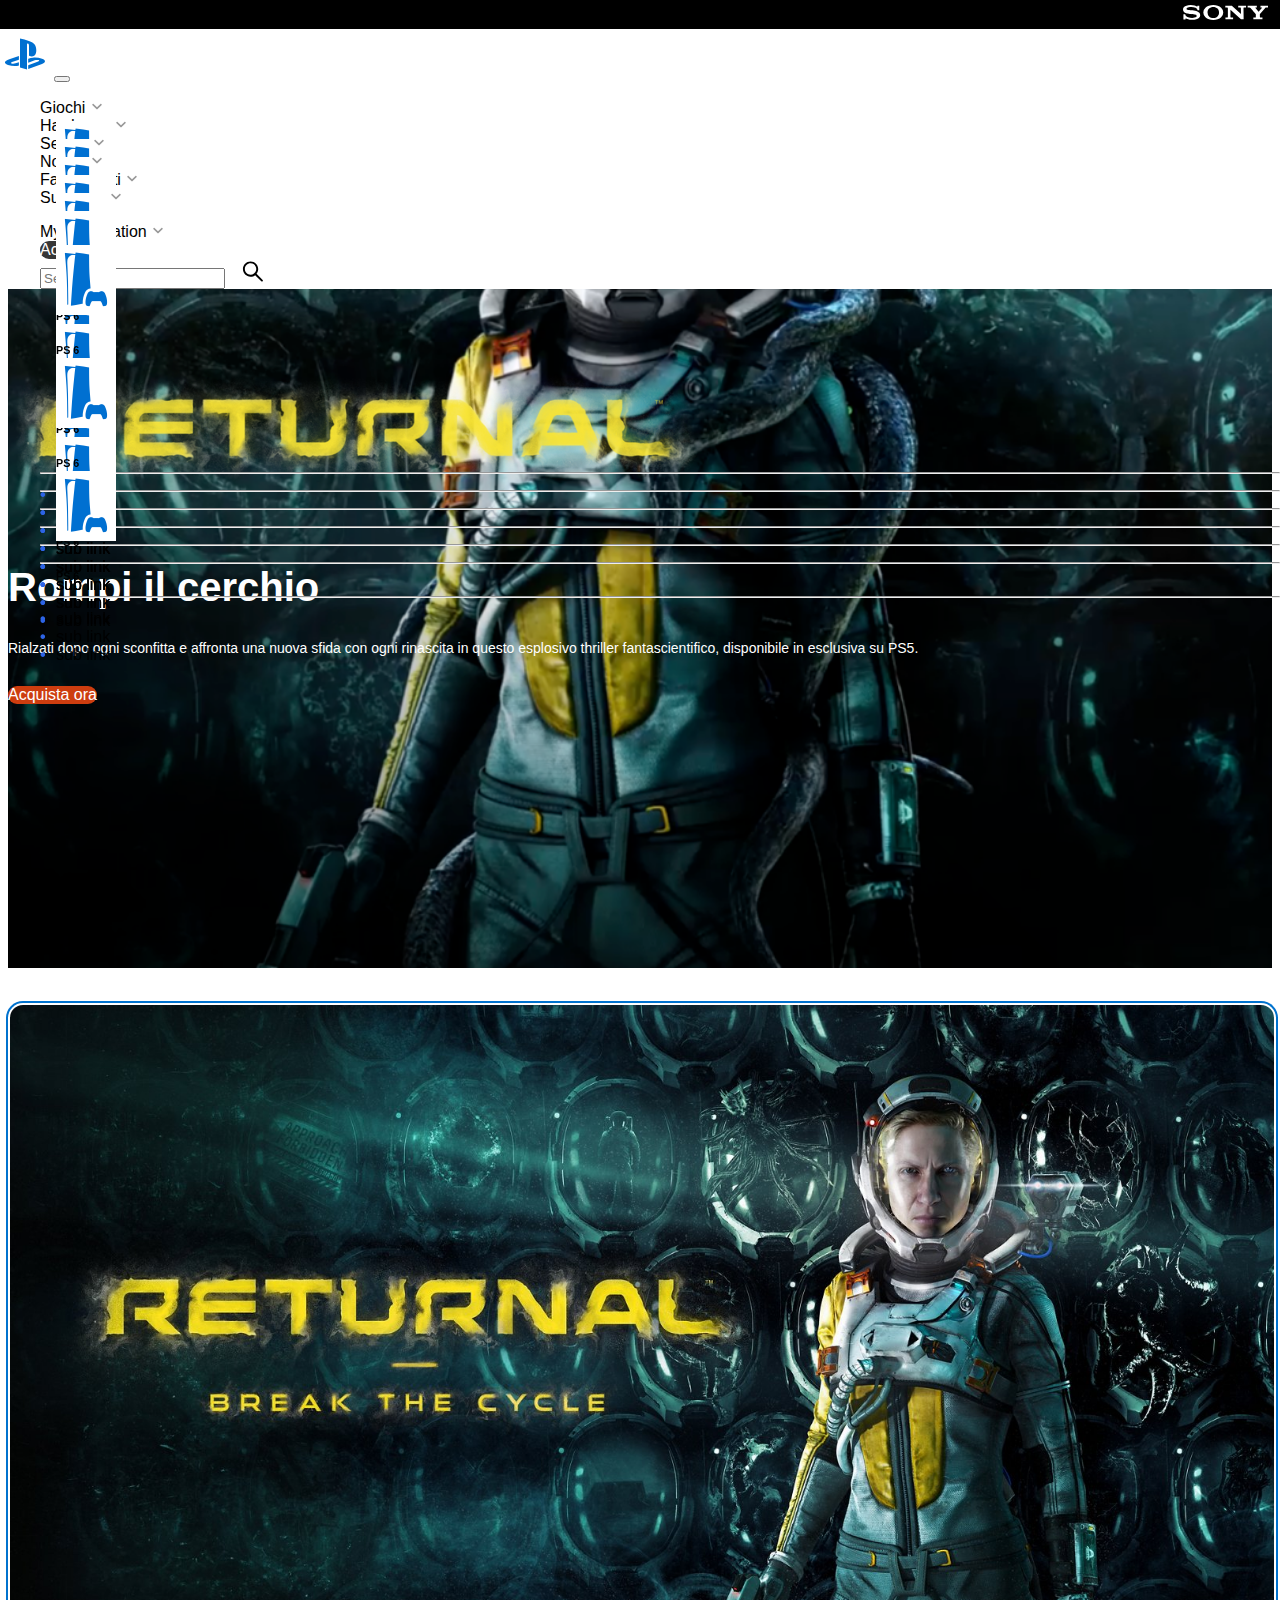
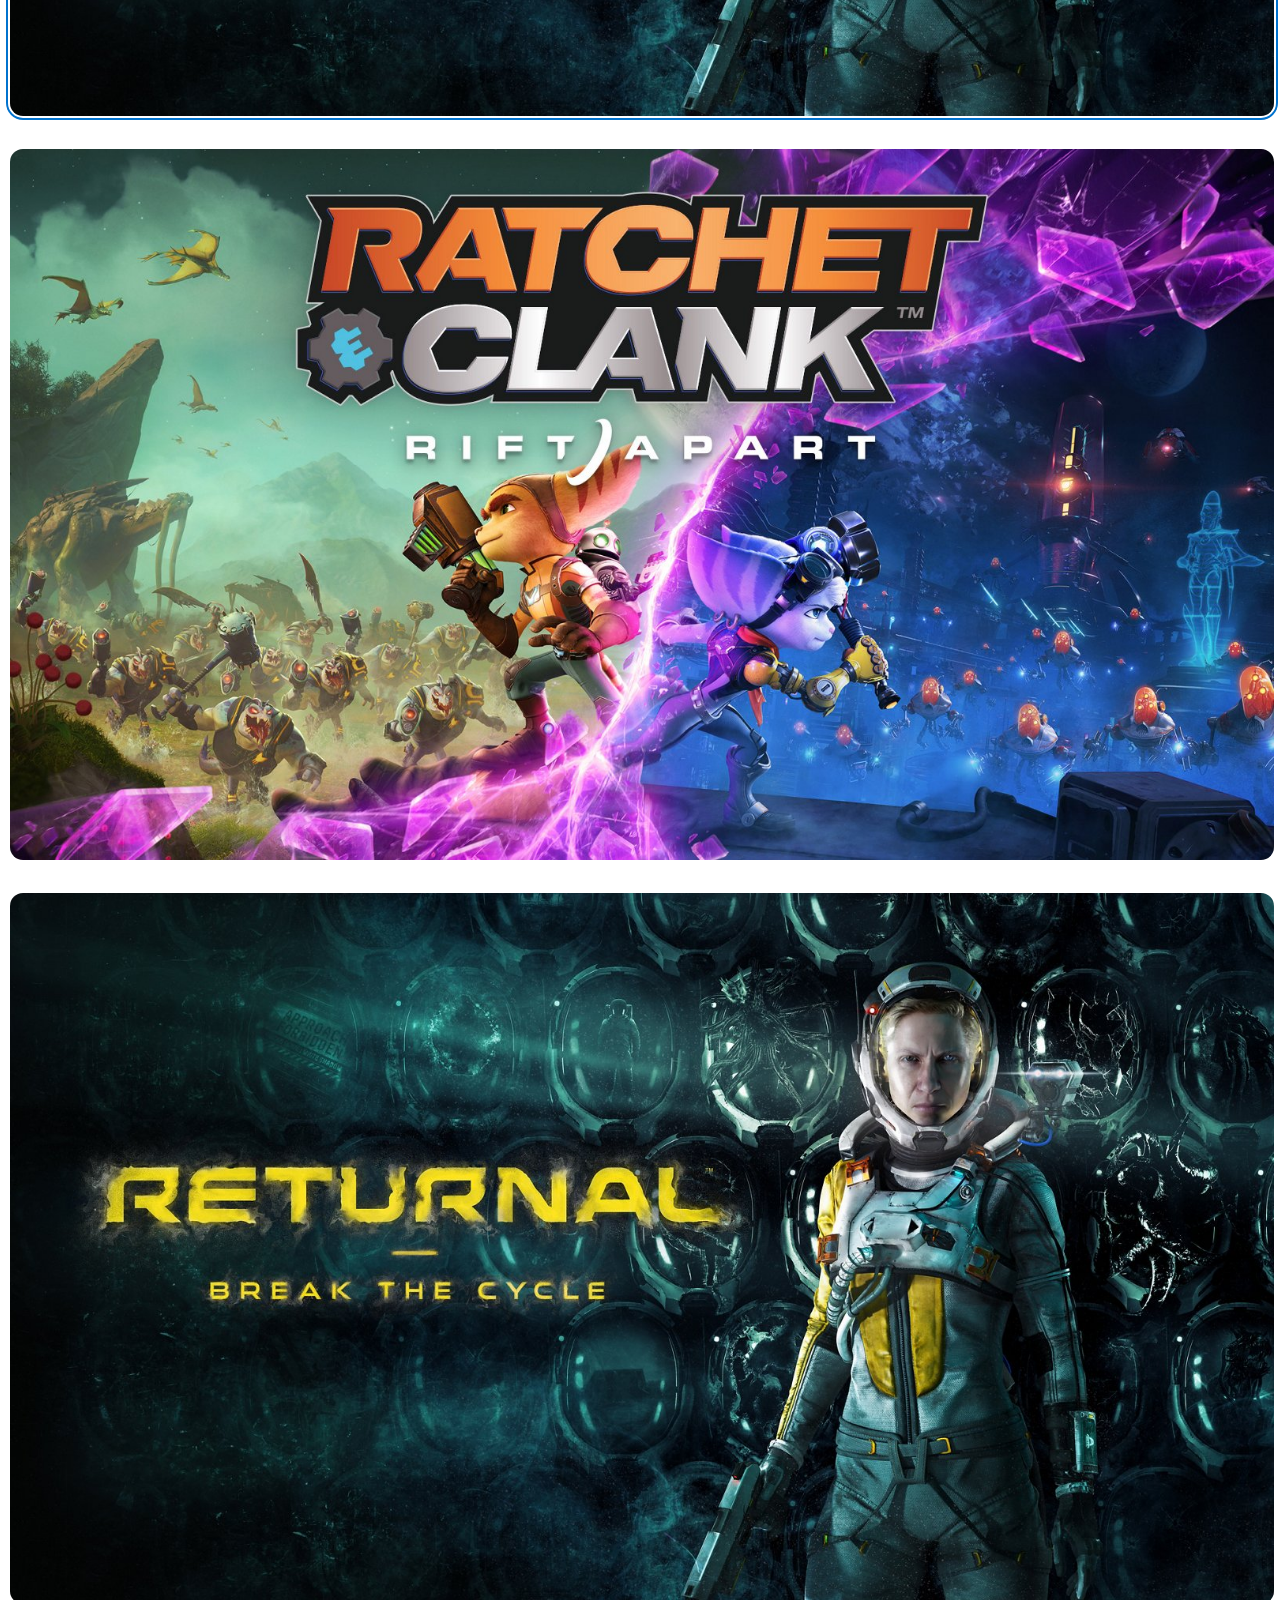
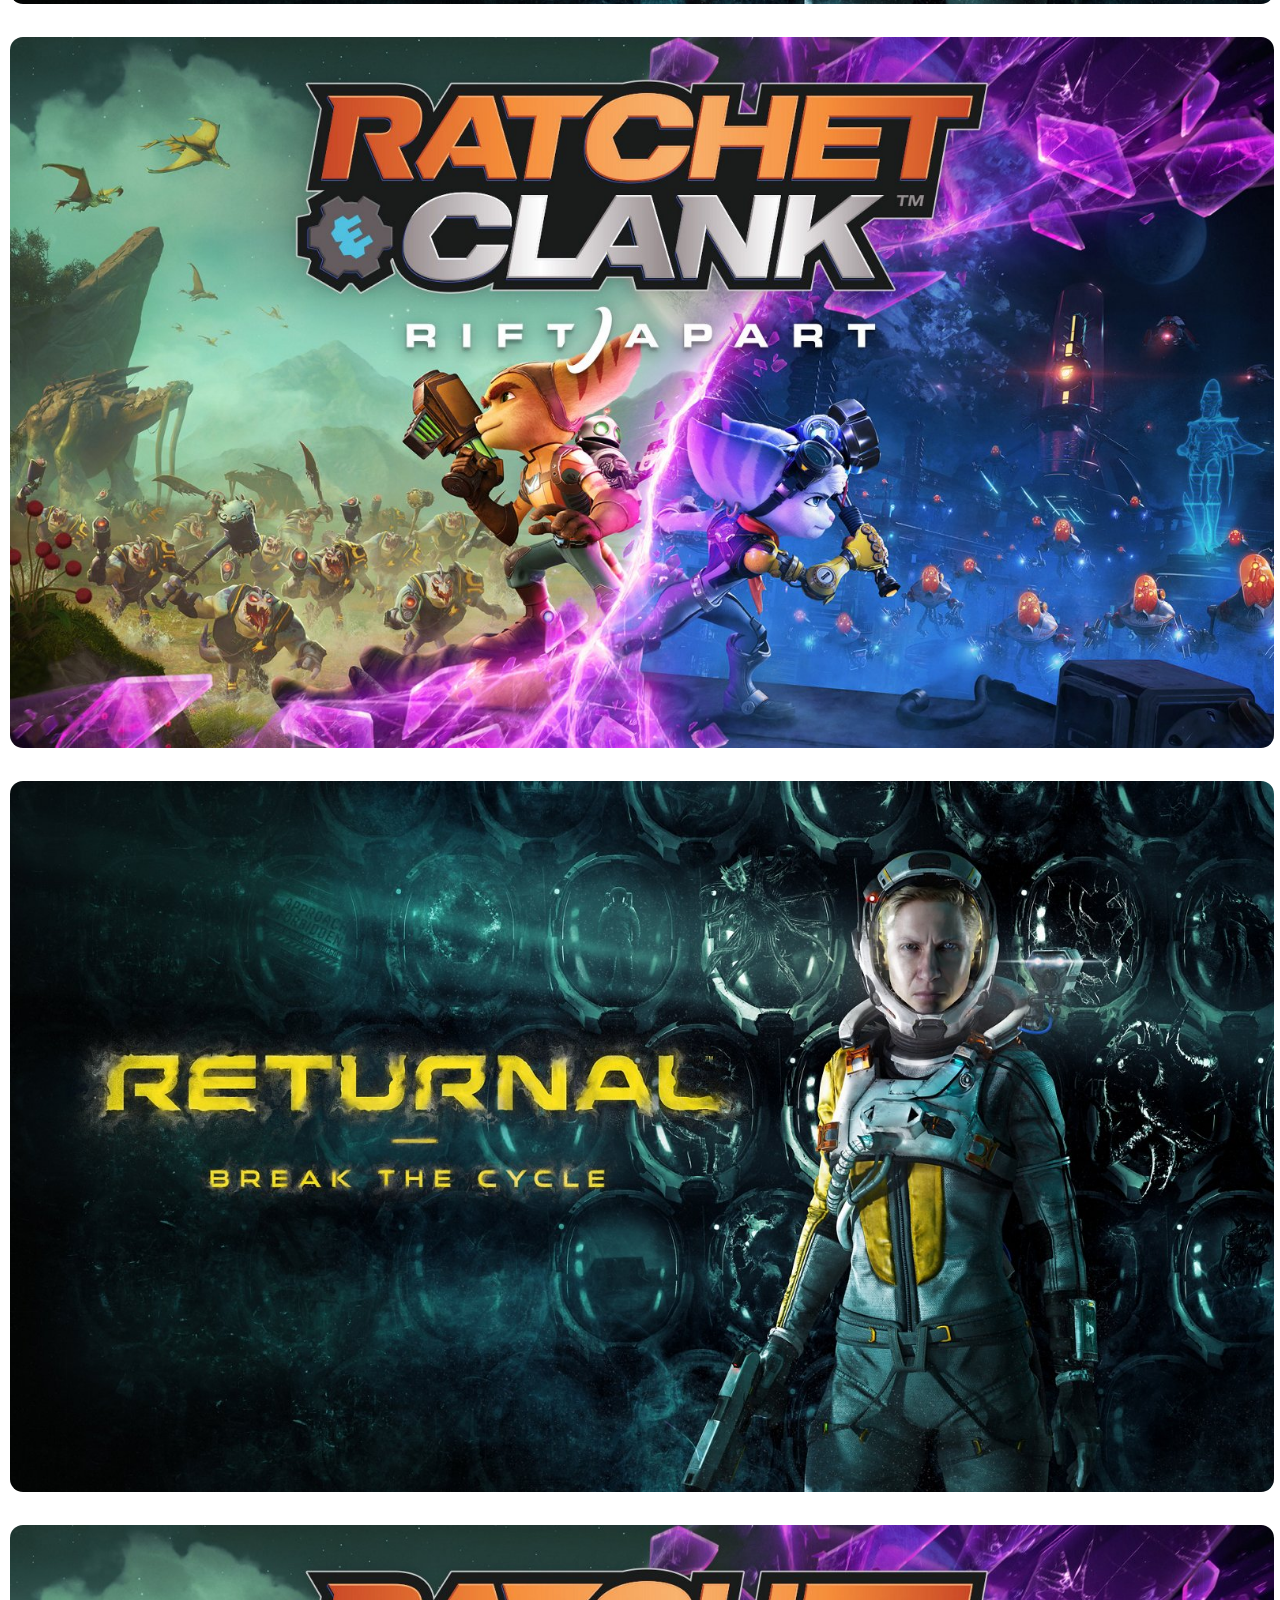
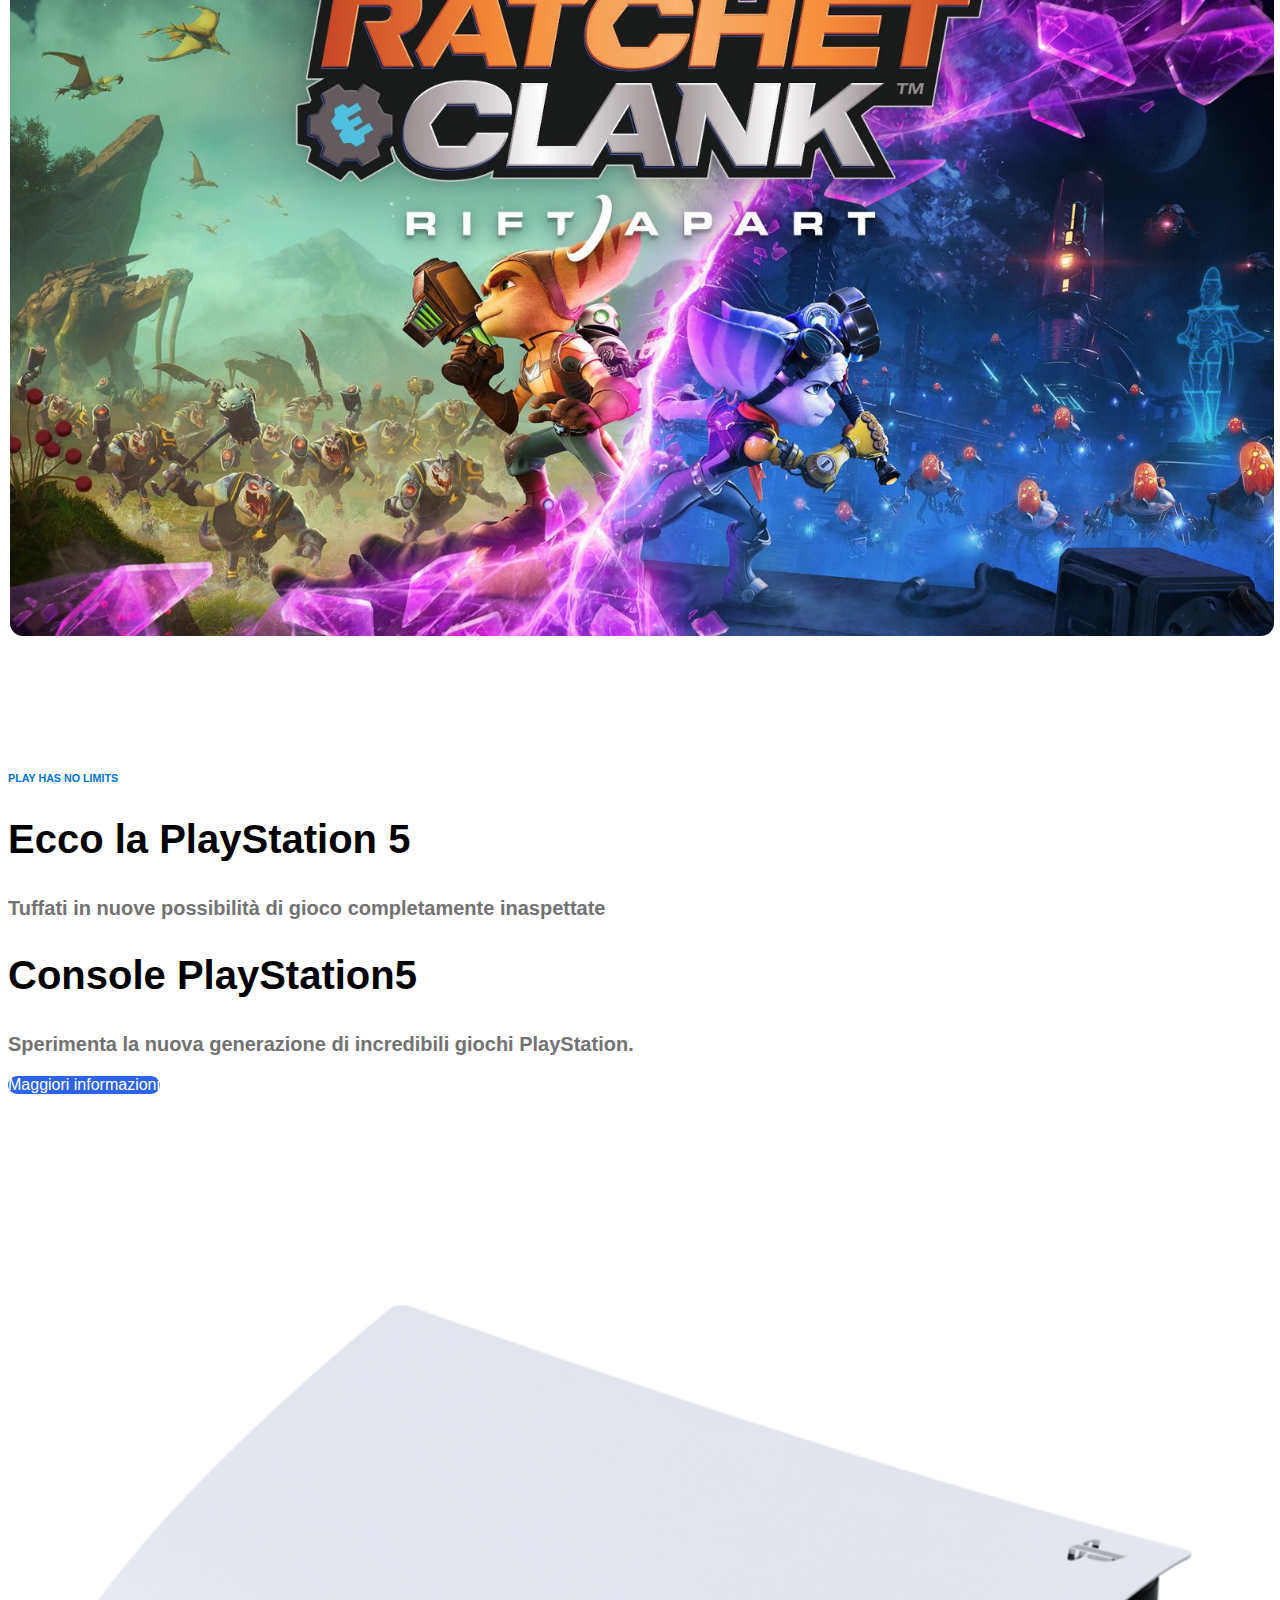
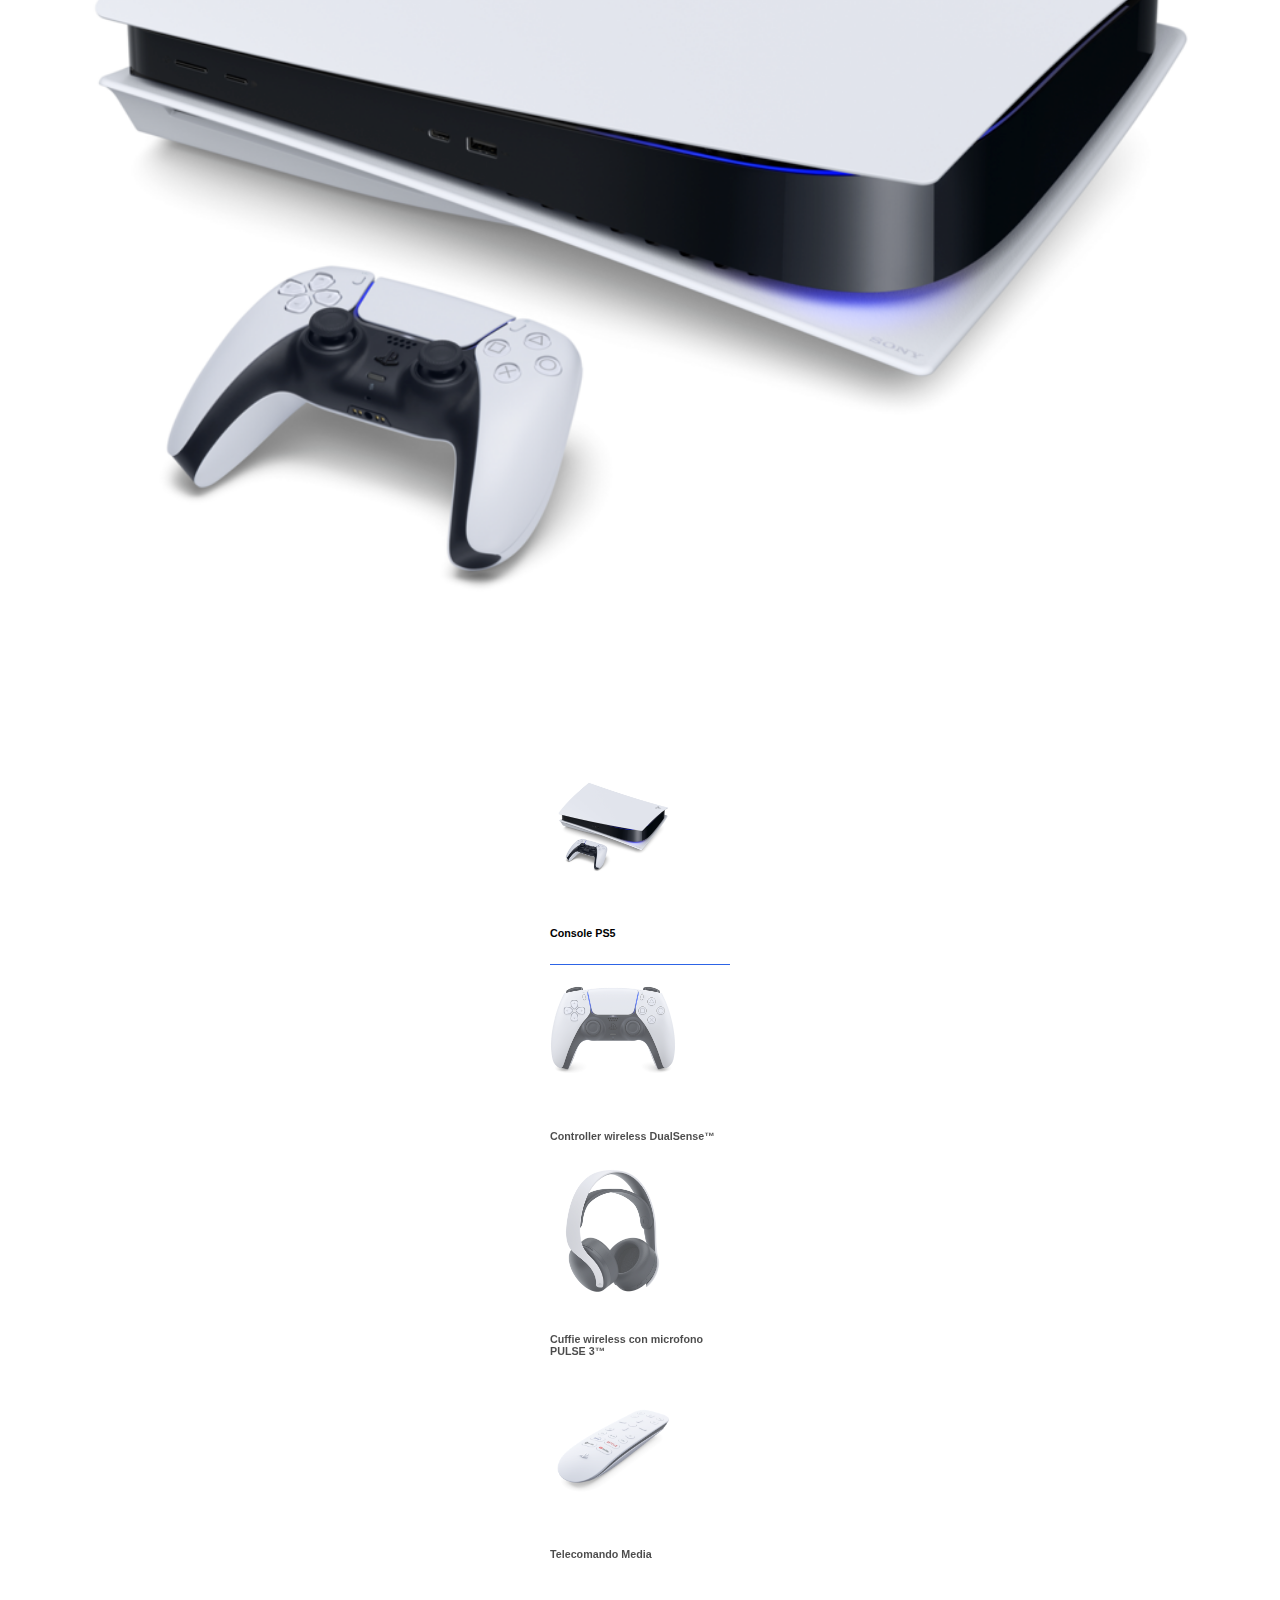
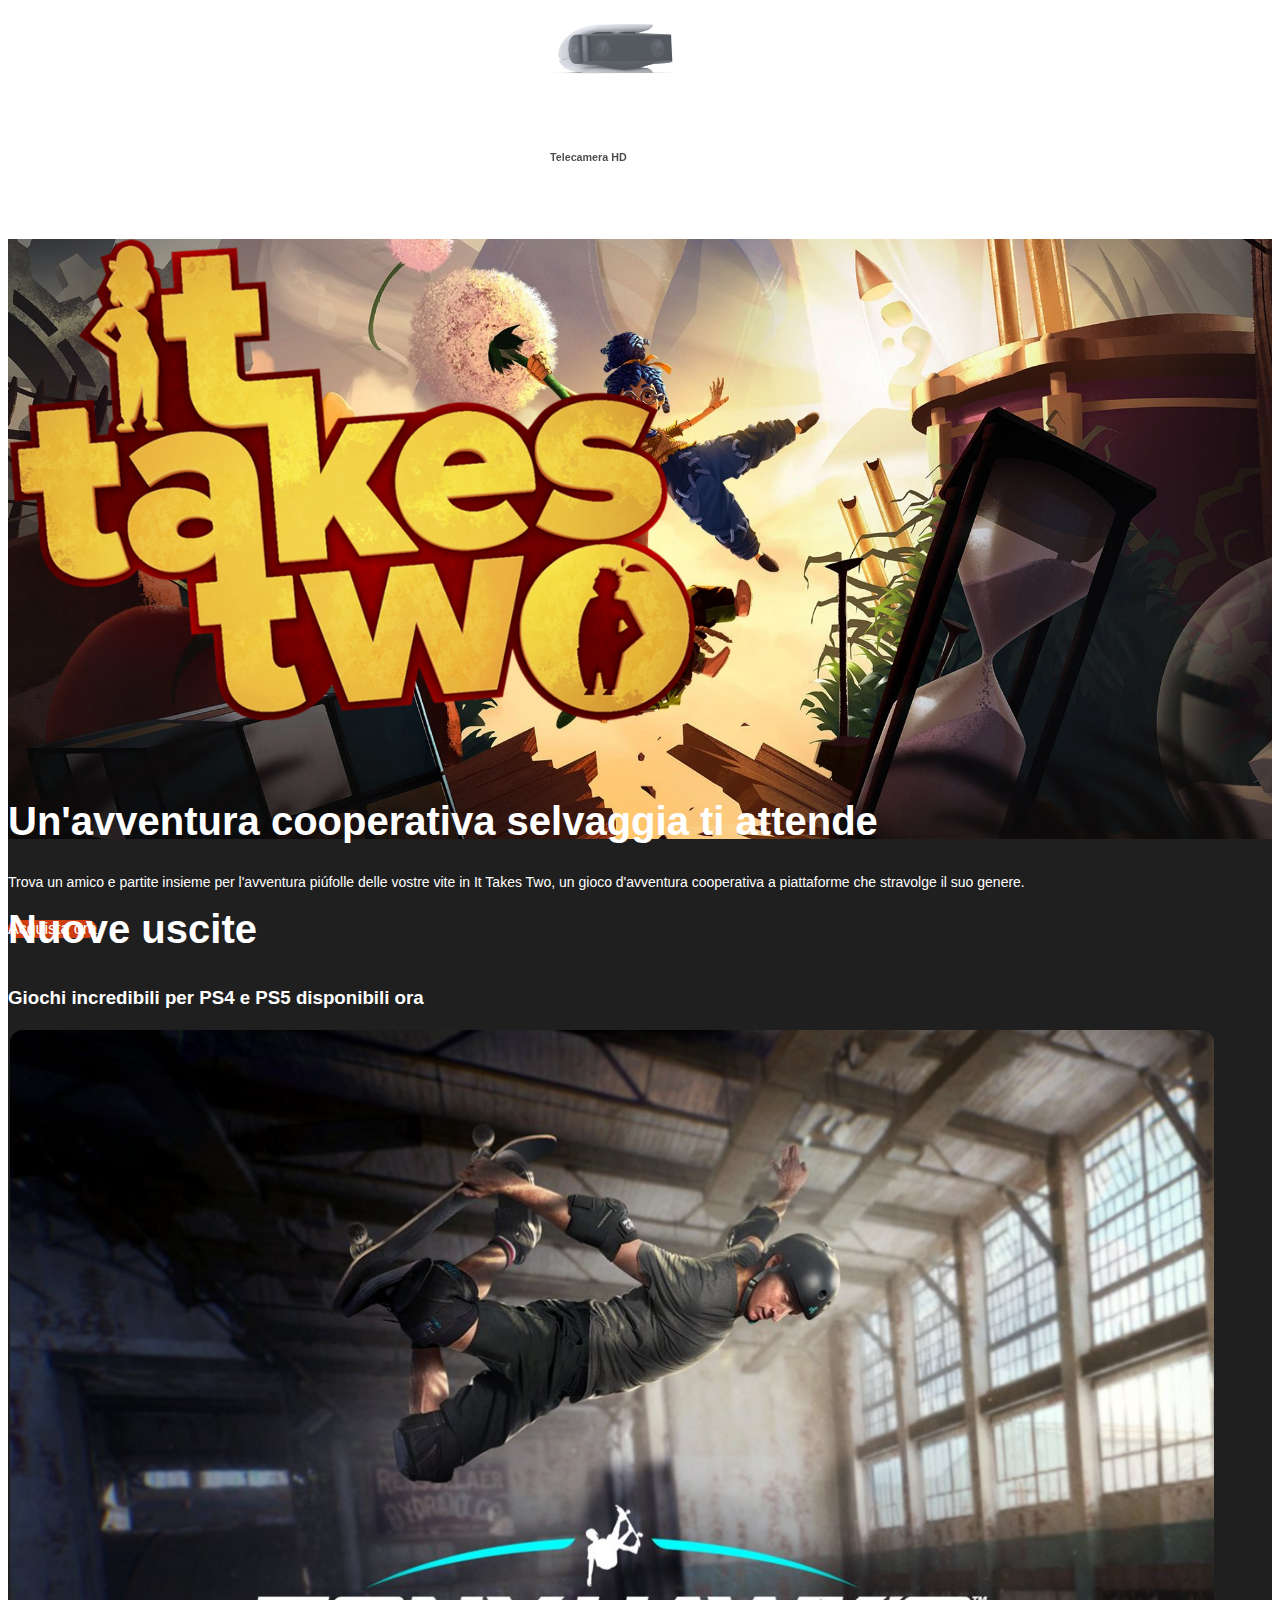
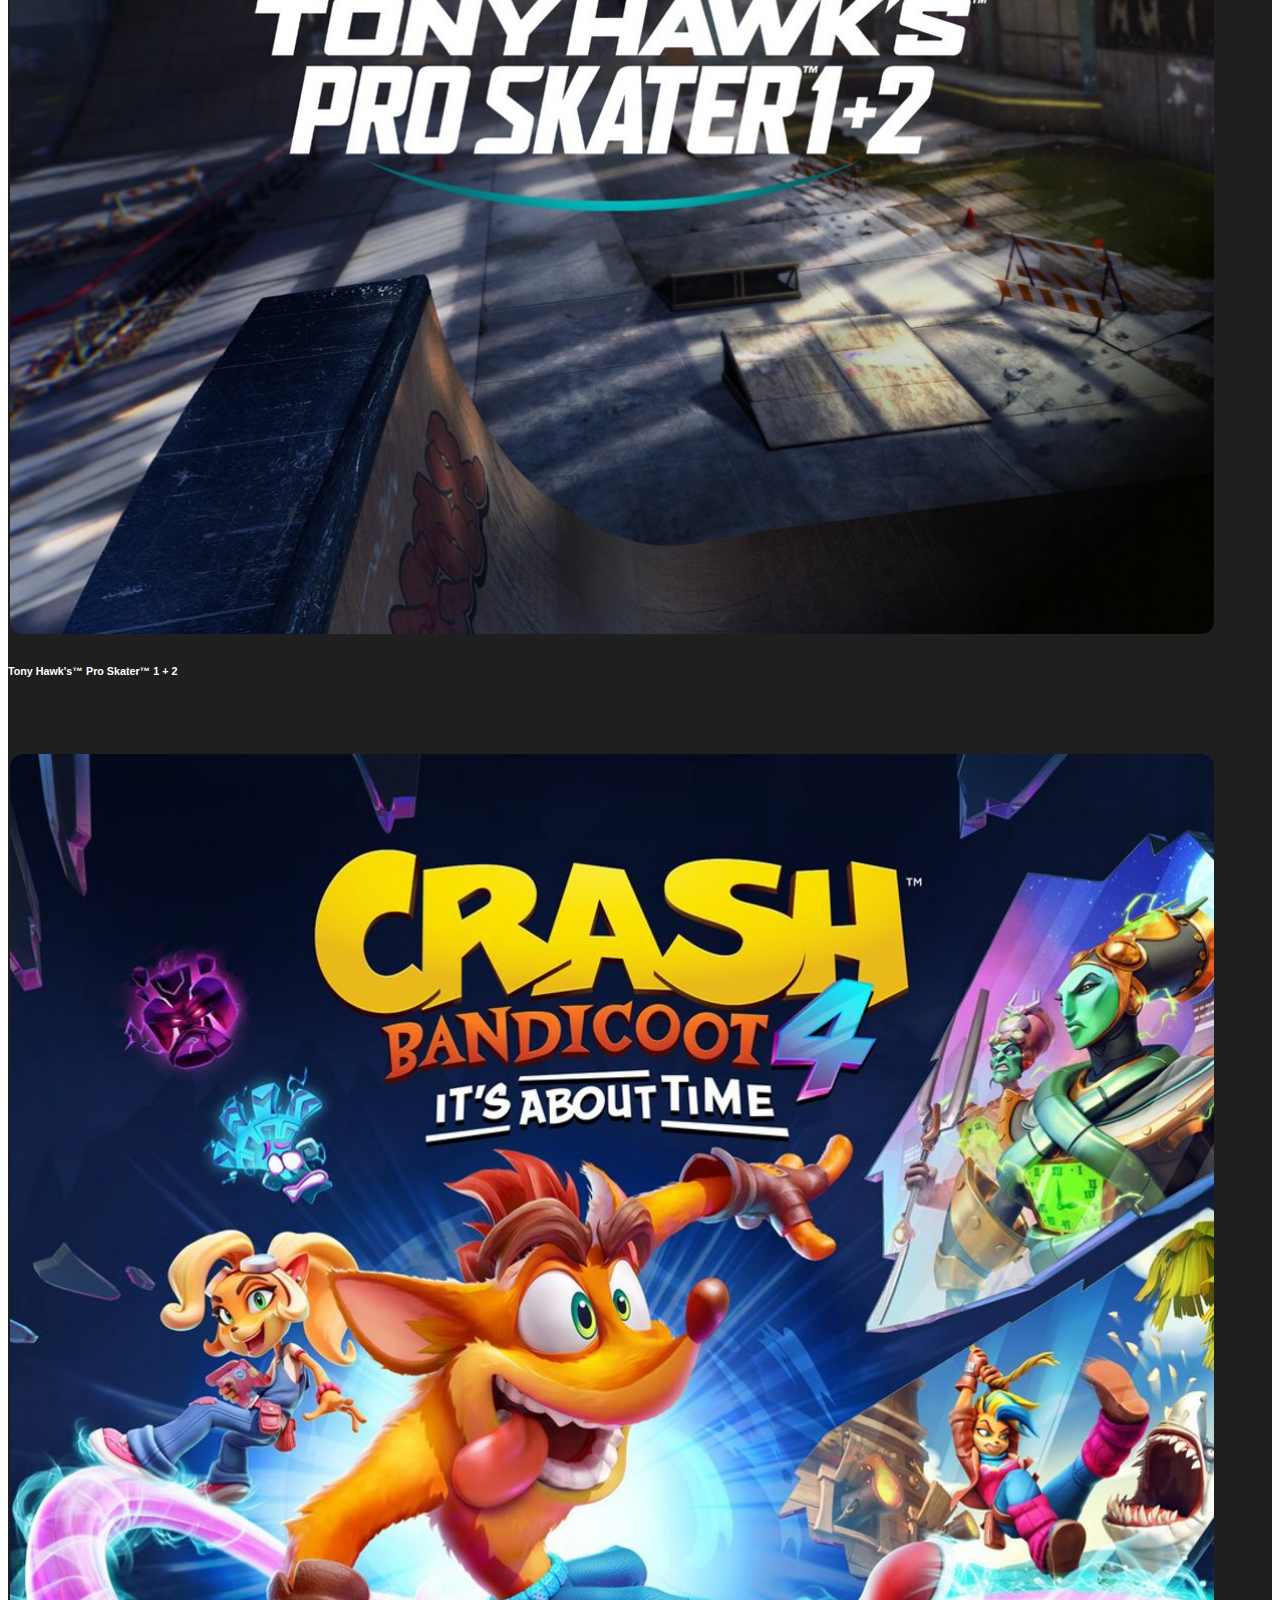
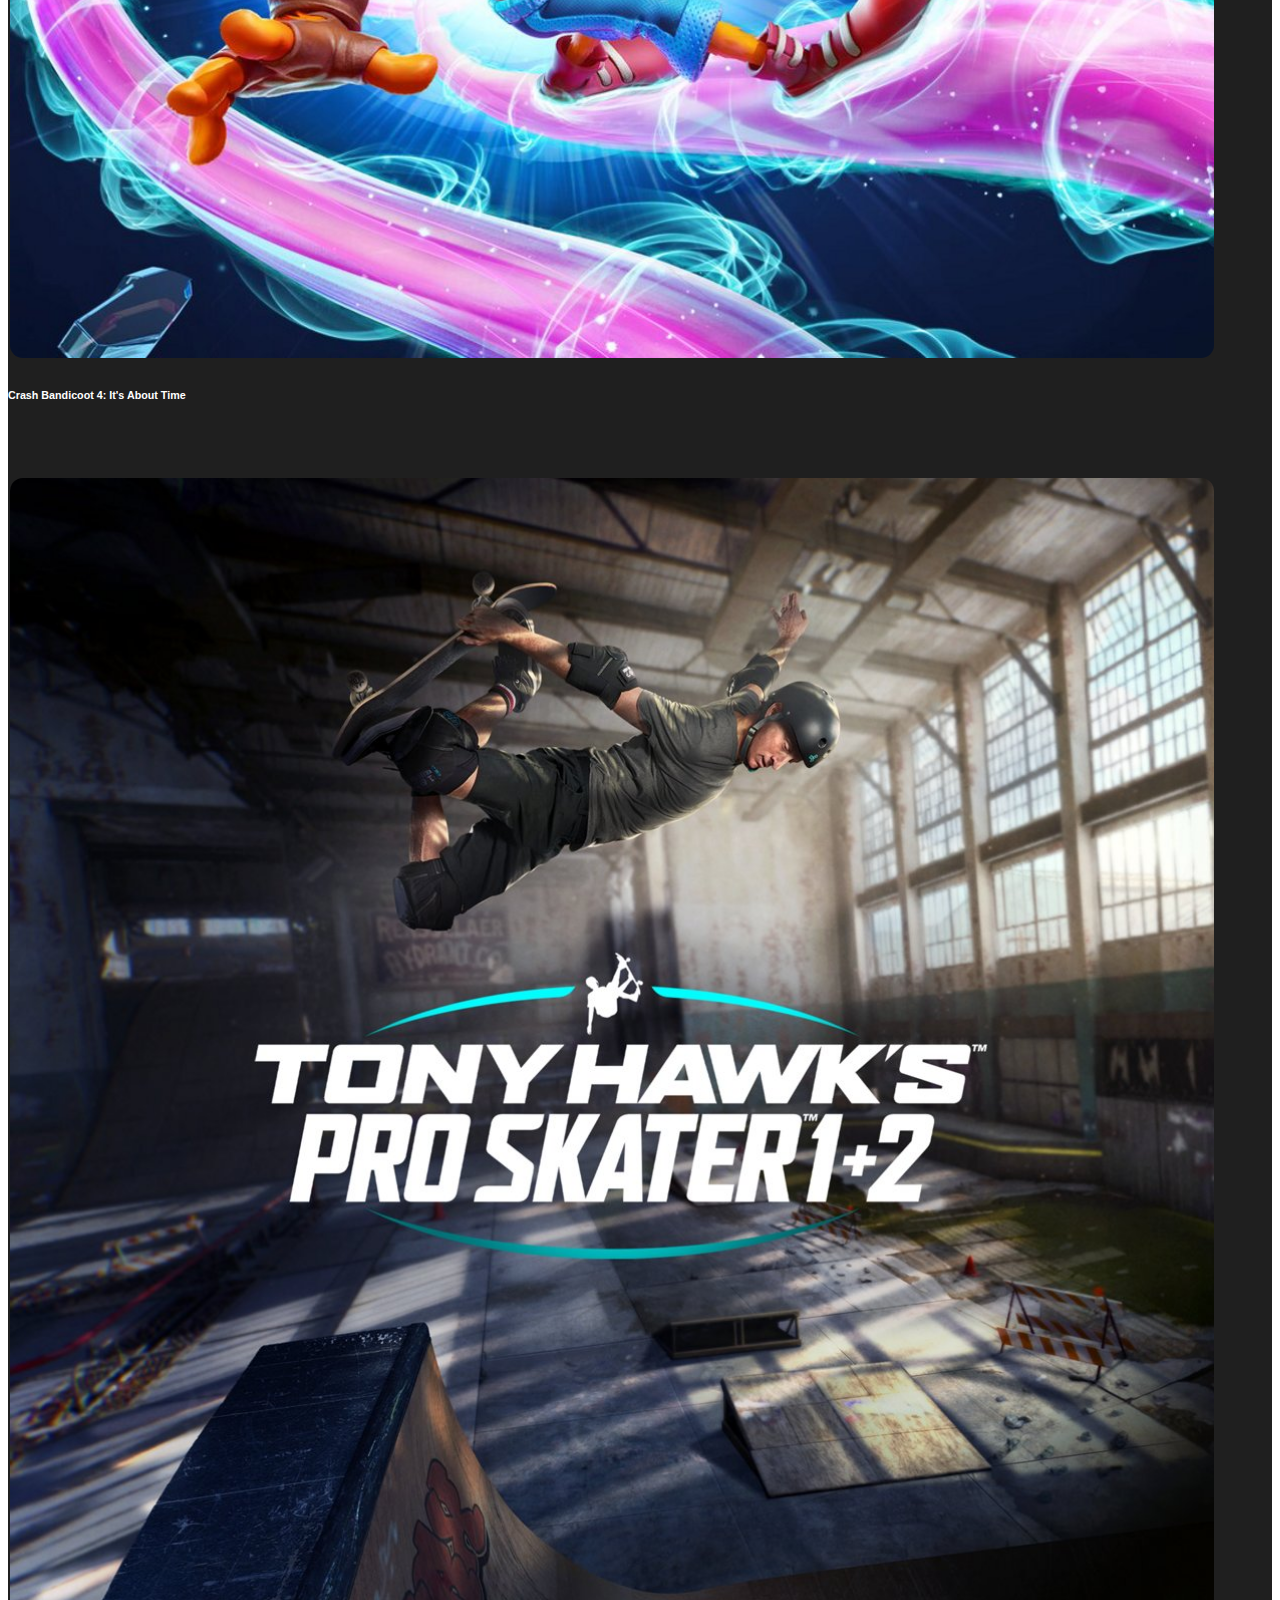
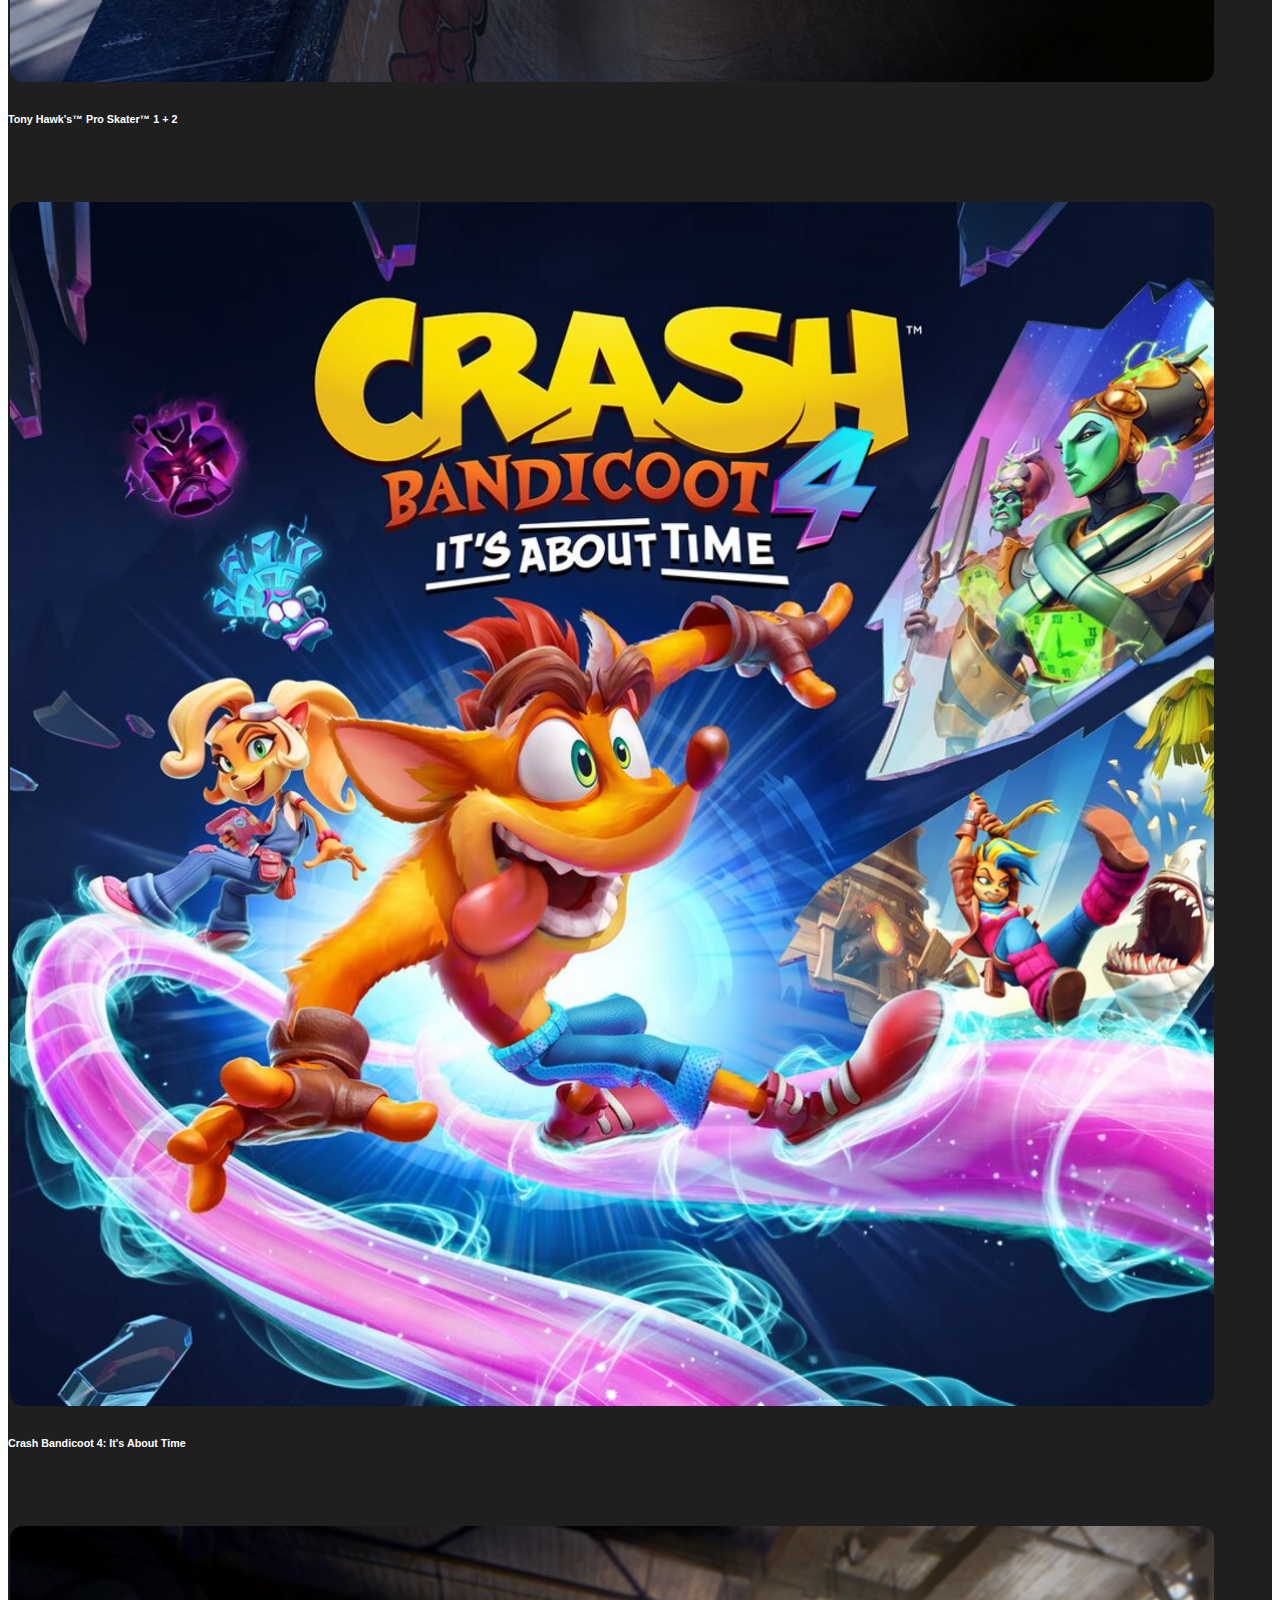
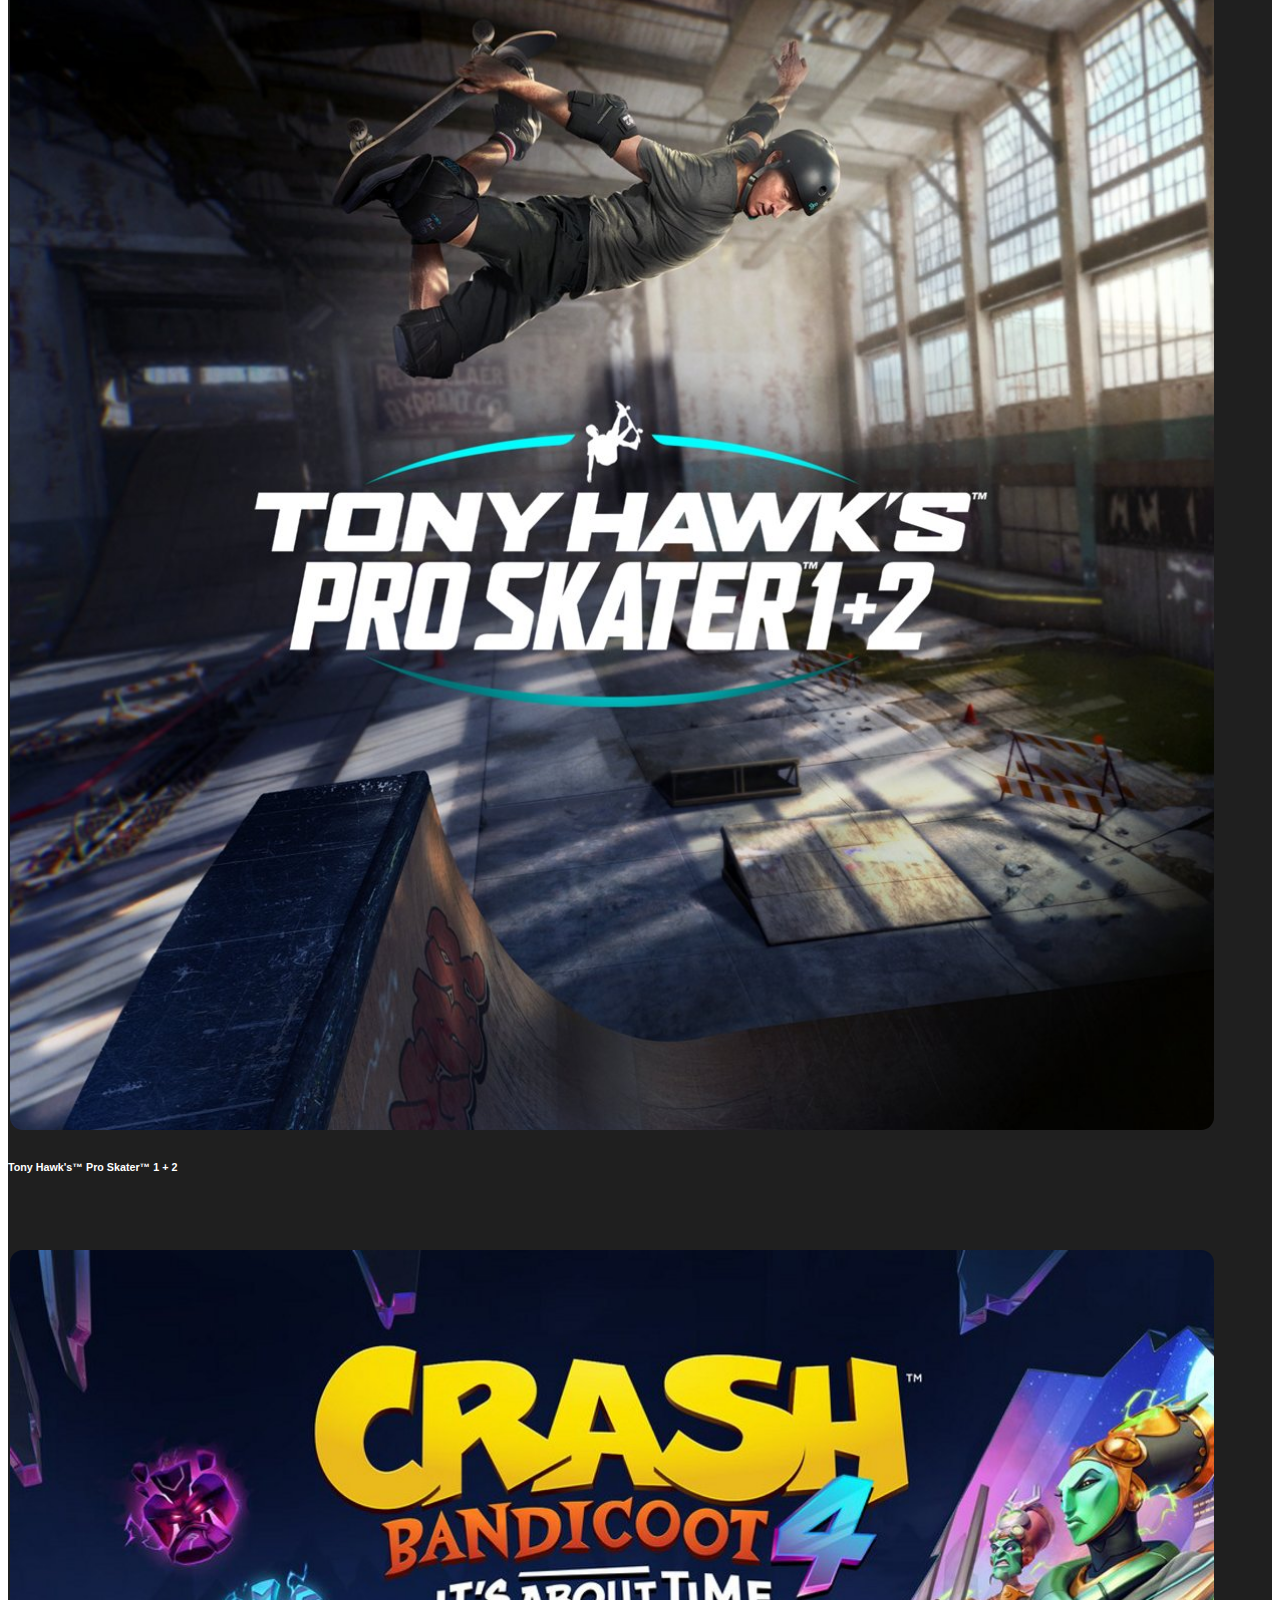
<file: index.html>
<!DOCTYPE html>
<html lang="it">

    <head>
        <meta charset="UTF-8">
        <meta http-equiv="X-UA-Compatible" content="IE=edge">
        <meta name="viewport" content="width=device-width, initial-scale=1.0">
        <title>BoolStation</title>
        <link rel="shortcut icon" href="./img/favicon.ico" type="image/x-icon">
        <link rel="icon" href="./img/favicon.ico" type="image/x-icon">

        <!-- Bootstrap cdn -->
        <link href="https://cdn.jsdelivr.net/npm/bootstrap@5.0.2/dist/css/bootstrap.min.css" rel="stylesheet"
            integrity="sha384-EVSTQN3/azprG1Anm3QDgpJLIm9Nao0Yz1ztcQTwFspd3yD65VohhpuuCOmLASjC" crossorigin="anonymous">
        <!-- /Bootstrap cdn -->

        <!-- fontawesome -->
        <link rel="stylesheet" href="https://cdnjs.cloudflare.com/ajax/libs/font-awesome/5.15.3/css/all.min.css"
            integrity="sha512-iBBXm8fW90+nuLcSKlbmrPcLa0OT92xO1BIsZ+ywDWZCvqsWgccV3gFoRBv0z+8dLJgyAHIhR35VZc2oM/gI1w=="
            crossorigin="anonymous" referrerpolicy="no-referrer" />
        <!-- /fontawesome -->


        <link rel="stylesheet" href="./css/style.css">
    </head>

    <body>

        <!-- debug -->

        <!-- <div class="debug">
                <div class="container">
                    <div class="row">
                        <div class="col"></div>
                        <div class="col"></div>
                        <div class="col"></div>
                        <div class="col"></div>
                        <div class="col"></div>
                        <div class="col"></div>
                        <div class="col"></div>
                        <div class="col"></div>
                        <div class="col"></div>
                        <div class="col"></div>
                        <div class="col"></div>
                        <div class="col"></div>
                    </div>
                </div>
            </div> -->

        <!-- header -->
        <header>
            <div class="header-top">
                <a href="#" class="sony__link">
                    <img src="./img/sony_logo.svg" class="sony__logo" alt="Sony Logo">
                </a>
            </div>
            <div class="header-bottom">
                <nav class="navbar navbar-expand-lg navbar-light navbar__background">
                    <div class="container-fluid">
                        <a class="navbar-brand" href="#"><img src="./img/play_logo.svg" alt="Logo PlayStation"
                                class="logo-ps"></a>
                        <button class="navbar-toggler" type="button" data-bs-toggle="collapse"
                            data-bs-target="#navbarSupportedContent" aria-controls="navbarSupportedContent"
                            aria-expanded="false" aria-label="Toggle navigation">
                            <span class="navbar-toggler-icon"></span>
                        </button>
                        <div class="collapse navbar-collapse" id="navbarSupportedContent">
                            <ul class="navbar-nav me-auto mb-0 align-items-lg-center">
                                <li class="nav-item dropdown">
                                    <a class="nav-link me-3" href="#" id="navbarDropdown" role="button"
                                        data-bs-toggle="dropdown" aria-expanded="false">
                                        Giochi
                                    </a>
                                    <ul class="dropdown-menu" aria-labelledby="navbarDropdown">
                                        <li>
                                            <ul class="dropdown_item d-flex justify-content-center text-center">
                                                <li class="drop_item">
                                                    <a href="#" class="drop_link">
                                                        <img class="mini_ps5" src="./img/play-menu-ico.png" alt="Ps5 miniatura">
                                                        <h6>PS 6</h6>
                                                    </a>
                                                </li>
                                                <li class="drop_item">
                                                    <a href="#" class="drop_link">
                                                        <img class="mini_ps5" src="./img/play-menu-ico.png" alt="Ps5 miniatura">
                                                        <h6>PS 6</h6>
                                                    </a>
                                                </li>
                                                <li class="drop_item">
                                                    <a href="#" class="drop_link">
                                                        <img class="mini_ps5" src="./img/play-menu-ico.png" alt="Ps5 miniatura">
                                                        <h6>PS 6</h6>
                                                    </a>
                                                </li>
                                            </ul>
                                        </li>
                                        <li>
                                            <hr class="dropdown-divider">
                                        </li>
                                        <li>
                                            <ul class="dropdown_item dropdown_item--sub d-flex justify-content-center">
                                                <li class="px-4"><a href="#" class="sub_link">sub link</a></li>
                                                <li class="px-4"><a href="#" class="sub_link">sub link</a></li>
                                                <li class="px-4"><a href="#" class="sub_link">sub link</a></li>
                                            </ul>
                                        </li>
                                    </ul>
                                </li>
                                <li class="nav-item dropdown">
                                    <a class="nav-link me-3" href="#" id="navbarDropdown" role="button"
                                        data-bs-toggle="dropdown" aria-expanded="false">
                                        Hardware
                                    </a>
                                    <ul class="dropdown-menu" aria-labelledby="navbarDropdown">
                                        <li>
                                            <ul class="dropdown_item d-flex justify-content-center text-center">
                                                <li class="drop_item">
                                                    <a href="#" class="drop_link">
                                                        <img class="mini_ps5" src="./img/play-menu-ico.png" alt="Ps5 miniatura">
                                                        <h6>PS 6</h6>
                                                    </a>
                                                </li>
                                                <li class="drop_item">
                                                    <a href="#" class="drop_link">
                                                        <img class="mini_ps5" src="./img/play-menu-ico.png" alt="Ps5 miniatura">
                                                        <h6>PS 6</h6>
                                                    </a>
                                                </li>
                                                <li class="drop_item">
                                                    <a href="#" class="drop_link">
                                                        <img class="mini_ps5" src="./img/play-menu-ico.png" alt="Ps5 miniatura">
                                                        <h6>PS 6</h6>
                                                    </a>
                                                </li>
                                            </ul>
                                        </li>
                                        <li>
                                            <hr class="dropdown-divider">
                                        </li>
                                        <li>
                                            <ul class="dropdown_item dropdown_item--sub d-flex justify-content-center">
                                                <li class="px-4"><a href="#" class="sub_link">sub link</a></li>
                                                <li class="px-4"><a href="#" class="sub_link">sub link</a></li>
                                                <li class="px-4"><a href="#" class="sub_link">sub link</a></li>
                                            </ul>
                                        </li>
                                    </ul>
                                </li>
                                <li class="nav-item dropdown">
                                    <a class="nav-link me-3" href="#" id="navbarDropdown" role="button"
                                        data-bs-toggle="dropdown" aria-expanded="false">
                                        Servizi
                                    </a>
                                    <ul class="dropdown-menu" aria-labelledby="navbarDropdown">
                                        <li>
                                            <ul class="dropdown_item d-flex justify-content-center text-center">
                                                <li class="drop_item">
                                                    <a href="#" class="drop_link">
                                                        <img class="mini_ps5" src="./img/play-menu-ico.png" alt="Ps5 miniatura">
                                                        <h6>PS 6</h6>
                                                    </a>
                                                </li>
                                                <li class="drop_item">
                                                    <a href="#" class="drop_link">
                                                        <img class="mini_ps5" src="./img/play-menu-ico.png" alt="Ps5 miniatura">
                                                        <h6>PS 6</h6>
                                                    </a>
                                                </li>
                                                <li class="drop_item">
                                                    <a href="#" class="drop_link">
                                                        <img class="mini_ps5" src="./img/play-menu-ico.png" alt="Ps5 miniatura">
                                                        <h6>PS 6</h6>
                                                    </a>
                                                </li>
                                            </ul>
                                        </li>
                                        <li>
                                            <hr class="dropdown-divider">
                                        </li>
                                        <li>
                                            <ul class="dropdown_item dropdown_item--sub d-flex justify-content-center">
                                                <li class="px-4"><a href="#" class="sub_link">sub link</a></li>
                                                <li class="px-4"><a href="#" class="sub_link">sub link</a></li>
                                                <li class="px-4"><a href="#" class="sub_link">sub link</a></li>
                                            </ul>
                                        </li>
                                    </ul>
                                </li>
                                <li class="nav-item dropdown">
                                    <a class="nav-link me-3" href="#" id="navbarDropdown" role="button"
                                        data-bs-toggle="dropdown" aria-expanded="false">
                                        Novità
                                    </a>
                                    <ul class="dropdown-menu" aria-labelledby="navbarDropdown">
                                        <li>
                                            <ul class="dropdown_item d-flex justify-content-center text-center">
                                                <li class="drop_item">
                                                    <a href="#" class="drop_link">
                                                        <img class="mini_ps5" src="./img/play-menu-ico.png" alt="Ps5 miniatura">
                                                        <h6>PS 6</h6>
                                                    </a>
                                                </li>
                                                <li class="drop_item">
                                                    <a href="#" class="drop_link">
                                                        <img class="mini_ps5" src="./img/play-menu-ico.png" alt="Ps5 miniatura">
                                                        <h6>PS 6</h6>
                                                    </a>
                                                </li>
                                                <li class="drop_item">
                                                    <a href="#" class="drop_link">
                                                        <img class="mini_ps5" src="./img/play-menu-ico.png" alt="Ps5 miniatura">
                                                        <h6>PS 6</h6>
                                                    </a>
                                                </li>
                                            </ul>
                                        </li>
                                        <li>
                                            <hr class="dropdown-divider">
                                        </li>
                                        <li>
                                            <ul class="dropdown_item dropdown_item--sub d-flex justify-content-center">
                                                <li class="px-4"><a href="#" class="sub_link">sub link</a></li>
                                                <li class="px-4"><a href="#" class="sub_link">sub link</a></li>
                                                <li class="px-4"><a href="#" class="sub_link">sub link</a></li>
                                            </ul>
                                        </li>
                                    </ul>
                                </li>
                                <li class="nav-item dropdown">
                                    <a class="nav-link me-3" href="#" id="navbarDropdown" role="button"
                                        data-bs-toggle="dropdown" aria-expanded="false">
                                        Fai acquisti
                                    </a>
                                    <ul class="dropdown-menu" aria-labelledby="navbarDropdown">
                                        <li>
                                            <ul class="dropdown_item d-flex justify-content-center text-center">
                                                <li class="drop_item">
                                                    <a href="#" class="drop_link">
                                                        <img class="mini_ps5" src="./img/play-menu-ico.png" alt="Ps5 miniatura">
                                                        <h6>PS 6</h6>
                                                    </a>
                                                </li>
                                                <li class="drop_item">
                                                    <a href="#" class="drop_link">
                                                        <img class="mini_ps5" src="./img/play-menu-ico.png" alt="Ps5 miniatura">
                                                        <h6>PS 6</h6>
                                                    </a>
                                                </li>
                                                <li class="drop_item">
                                                    <a href="#" class="drop_link">
                                                        <img class="mini_ps5" src="./img/play-menu-ico.png" alt="Ps5 miniatura">
                                                        <h6>PS 6</h6>
                                                    </a>
                                                </li>
                                            </ul>
                                        </li>
                                        <li>
                                            <hr class="dropdown-divider">
                                        </li>
                                        <li>
                                            <ul class="dropdown_item dropdown_item--sub d-flex justify-content-center">
                                                <li class="px-4"><a href="#" class="sub_link">sub link</a></li>
                                                <li class="px-4"><a href="#" class="sub_link">sub link</a></li>
                                                <li class="px-4"><a href="#" class="sub_link">sub link</a></li>
                                            </ul>
                                        </li>
                                    </ul>
                                </li>
                                <li class="nav-item dropdown">
                                    <a class="nav-link me-3" href="#" id="navbarDropdown" role="button"
                                        data-bs-toggle="dropdown" aria-expanded="false">
                                        Supporto
                                    </a>
                                    <ul class="dropdown-menu" aria-labelledby="navbarDropdown">
                                        <li>
                                            <ul class="dropdown_item d-flex justify-content-center text-center">
                                                <li class="drop_item">
                                                    <a href="#" class="drop_link">
                                                        <img class="mini_ps5" src="./img/play-menu-ico.png" alt="Ps5 miniatura">
                                                        <h6>PS 6</h6>
                                                    </a>
                                                </li>
                                                <li class="drop_item">
                                                    <a href="#" class="drop_link">
                                                        <img class="mini_ps5" src="./img/play-menu-ico.png" alt="Ps5 miniatura">
                                                        <h6>PS 6</h6>
                                                    </a>
                                                </li>
                                                <li class="drop_item">
                                                    <a href="#" class="drop_link">
                                                        <img class="mini_ps5" src="./img/play-menu-ico.png" alt="Ps5 miniatura">
                                                        <h6>PS 6</h6>
                                                    </a>
                                                </li>
                                            </ul>
                                        </li>
                                        <li>
                                            <hr class="dropdown-divider">
                                        </li>
                                        <li>
                                            <ul class="dropdown_item dropdown_item--sub d-flex justify-content-center">
                                                <li class="px-4"><a href="#" class="sub_link">sub link</a></li>
                                                <li class="px-4"><a href="#" class="sub_link">sub link</a></li>
                                                <li class="px-4"><a href="#" class="sub_link">sub link</a></li>
                                            </ul>
                                        </li>
                                    </ul>
                                </li>
                            </ul>

                            <ul class="navbar-nav mb-3 mb-lg-0 align-items-lg-center">
                                <li class="nav-item dropdown">
                                    <a class="nav-link me-3" href="#" id="navbarDropdown" role="button"
                                        data-bs-toggle="dropdown" aria-expanded="false">
                                        My PlayStation
                                    </a>
                                    <ul class="dropdown-menu" aria-labelledby="navbarDropdown">
                                        <li>
                                            <ul class="dropdown_item d-flex justify-content-center text-center">
                                                <li class="drop_item">
                                                    <a href="#" class="drop_link">
                                                        <img class="mini_ps5" src="./img/play-menu-ico.png" alt="Ps5 miniatura">
                                                        <h6>PS 6</h6>
                                                    </a>
                                                </li>
                                                <li class="drop_item">
                                                    <a href="#" class="drop_link">
                                                        <img class="mini_ps5" src="./img/play-menu-ico.png" alt="Ps5 miniatura">
                                                        <h6>PS 6</h6>
                                                    </a>
                                                </li>
                                                <li class="drop_item">
                                                    <a href="#" class="drop_link">
                                                        <img class="mini_ps5" src="./img/play-menu-ico.png" alt="Ps5 miniatura">
                                                        <h6>PS 6</h6>
                                                    </a>
                                                </li>
                                            </ul>
                                        </li>
                                        <li>
                                            <hr class="dropdown-divider">
                                        </li>
                                        <li>
                                            <ul class="dropdown_item dropdown_item--sub d-flex justify-content-center">
                                                <li class="px-4"><a href="#" class="sub_link">sub link</a></li>
                                                <li class="px-4"><a href="#" class="sub_link">sub link</a></li>
                                                <li class="px-4"><a href="#" class="sub_link">sub link</a></li>
                                            </ul>
                                        </li>
                                    </ul>
                                </li>
                                <li class="nav-item">
                                    <a class="btn ms-btn_general ms-btn_black my-2 ms-auto me-2">Accedi</a>

                                </li>
                                <li class="nav-item">
                                    <input class="form-control me-2 d-inline-block w-50 d-lg-none" type="search"
                                        placeholder="Search" aria-label="Search">
                                    <a href="#" class="search">
                                        <img src="./img/lens.svg" alt="Lens" class="search__lens">
                                    </a>
                                </li>
                            </ul>
                        </div>
                    </div>
                </nav>
            </div>
        </header>
        <!-- /header -->

        <!-- main -->
        <main>

            <section class="hero" id="hero">
                <section class="hero__selected pb-sm-4 px-sm-3">
                    <div class="container">
                        <div class="row">
                            <div class="col-12 col-lg-4 p-1">
                                <div class="hero__info ms-text_white">
                                    <img src="./img/returnal-hero-banner-logo.png" alt="Returnal Logo"
                                        class="hero__image-name">
                                    <h2 class="hero__title">Rompi il cerchio</h2>
                                    <p class="hero__par">Rialzati dopo ogni sconfitta e affronta una nuova sfida con ogni
                                        rinascita in questo esplosivo thriller fantascientifico, disponibile in esclusiva su
                                        PS5.</p>
                                    <a class="btn ms-btn_general ms-btn_red">Acquista ora</a>
                                </div>
                            </div>
                        </div>
                    </div>
                </section>

                <section class="hero__selection">
                    <div class="container">
                        <div class="row">
                            <div class="col-6 col-sm-4 col-lg-2">
                                <div class="game">
                                    <a href="#" class="game__link">
                                        <img src="./img/returnal-listing-thumb-01-ps5.jpg" alt="Returnal Thumb"
                                            class="border_radius game__image--active game__image">
                                    </a>
                                </div>
                            </div>
                            <div class="col-6 col-sm-4 col-lg-2">
                                <div class="game">
                                    <a href="#" class="game__link">
                                        <img src="./img/ratchet-and-clank-rift-apart-keyart.jpg" alt="Ratchet and Clank Thumb"
                                            class="border_radius game__image">
                                    </a>
                                </div>
                            </div>
                            <div class="col-6 col-sm-4 col-lg-2">
                                <div class="game">
                                    <a href="#" class="game__link">
                                        <img src="./img/returnal-listing-thumb-01-ps5.jpg" alt="Returnal Thumb"
                                            class="border_radius game__image">
                                    </a>
                                </div>
                            </div>
                            <div class="col-6 col-sm-4 col-lg-2">
                                <div class="game">
                                    <a href="#" class="game__link">
                                        <img src="./img/ratchet-and-clank-rift-apart-keyart.jpg" alt="Ratchet and Clank Thumb"
                                            class="border_radius game__image">
                                    </a>
                                </div>
                            </div>
                            <div class="col-6 col-sm-4 col-lg-2">
                                <div class="game">
                                    <a href="#" class="game__link">
                                        <img src="./img/returnal-listing-thumb-01-ps5.jpg" alt="Returnal Thumb"
                                            class="border_radius game__image">
                                    </a>
                                </div>
                            </div>
                            <div class="col-6 col-sm-4 col-lg-2">
                                <div class="game">
                                    <a href="#" class="game__link">
                                        <img src="./img/ratchet-and-clank-rift-apart-keyart.jpg" alt="Ratchet and Clank Thumb"
                                            class="border_radius game__image">
                                    </a>
                                </div>
                            </div>
                        </div>
                    </div>
                </section>
            </section>

            <section class="play5" id="play5">
                <div class="container">
                    <div class="row align-items-center">
                        <div class="col-12 text-center">
                            <h6 class="ms-text_blue">PLAY HAS NO LIMITS</h6>
                            <h2>Ecco la PlayStation 5</h2>
                            <h4 class="ms-text_gray">Tuffati in nuove possibilità di gioco completamente inaspettate</h4>
                        </div>
                        <div class="col-12 col-md-6 mt-sm-5">
                            <h2>Console PlayStation5</h2>
                            <h4 class="ms-text_gray">Sperimenta la nuova generazione di incredibili giochi PlayStation.</h4>
                            <a class="btn ms-btn_general ms-btn_blue">Maggiori informazioni</a>
                        </div>
                        <div class="col-12 col-md-6">
                            <img src="./img/playstation-5-thumb.png" alt="PlayStation 5" class="play5__image">
                        </div>
                    </div>
                    <div class="row row-cols-3 row-cols-lg-5 text-center">
                        <div class="col">
                            <div class="thumb__card thumb__card--active pb-4 pb-md-3">
                                <a href="#" class="thumb__link ms-text_black ms-text_black">
                                    <img src="./img/playstation-5-thumb.png" alt="PlayStation 5" class="play5__image-thumb">
                                    <h6 class="thumb__title d-none d-md-inline-block">Console PS5</h6>
                                </a>
                            </div>
                        </div>
                        <div class="col">
                            <div class="thumb__card pb-4 pb-md-3">
                                <a href="#" class="thumb__link ms-text_black">
                                    <img src="./img/joypad-thumb.png" alt="DualSense" class="play5__image-thumb">
                                    <h6 class="thumb__title d-none d-md-inline-block">Controller wireless DualSense&trade;
                                    </h6>
                                </a>
                            </div>
                        </div>
                        <div class="col">
                            <div class="thumb__card pb-4 pb-md-3">
                                <a href="#" class="thumb__link ms-text_black">
                                    <img src="./img/headset-thumb.png" alt="Headset Pulse 3" class="play5__image-thumb">
                                    <h6 class="thumb__title d-none d-md-inline-block">Cuffie wireless con microfono PULSE
                                        3&trade;</h6>
                                </a>
                            </div>
                        </div>
                        <div class="col">
                            <div class="thumb__card pb-4 pb-md-3">
                                <a href="#" class="thumb__link ms-text_black">
                                    <img src="./img/remote-thumb.png" alt="Telecomando" class="play5__image-thumb">
                                    <h6 class="thumb__title d-none d-md-inline-block">Telecomando Media</h6>
                                </a>
                            </div>
                        </div>
                        <div class="col">
                            <div class="thumb__card pb-4 pb-md-3">
                                <a href="#" class="thumb__link ms-text_black">
                                    <img src="./img/camera-thumb.jpg" alt="Camera" class="play5__image-thumb">
                                    <h6 class="thumb__title d-none d-md-inline-block">Telecamera HD</h6>
                                </a>
                            </div>
                        </div>
                    </div>
                </div>
            </section>

            <section class="new-title" id="new-title">
                <section class="hero__selected py-4 px-sm-3">
                    <div class="container">
                        <div class="row">
                            <div class="col-12 col-lg-4 p-1">
                                <div class="hero__info ms-text_white">
                                    <img src="./img/it-takes-two-logo.png" alt="It takes two Logo" class="hero__image-name">
                                    <h2 class="hero__title">Un'avventura cooperativa selvaggia ti attende</h2>
                                    <p class="hero__par">Trova un amico e partite insieme per l'avventura pi&uacute;folle
                                        delle vostre vite in It Takes Two, un gioco d'avventura cooperativa a piattaforme
                                        che stravolge il suo genere.</p>
                                    <a class="btn ms-btn_general ms-btn_red">Acquista ora</a>
                                </div>
                            </div>
                        </div>
                    </div>
                </section>

                <section class="hero__selection ms-text_white">
                    <div class="container">
                        <div class="row">
                            <div class="col-12">
                                <h2>Nuove uscite</h2>
                                <h3>Giochi incredibili per PS4 e PS5 disponibili ora</h3>
                            </div>
                            <div class="col-6 col-sm-4 col-lg-2">
                                <div class="game">
                                    <a href="#" class="game__link">
                                        <img src="./img/tony-hawks-pro-skater-1-2-store-art.jpg" alt="Tony Hawks Thumb"
                                            class="border_radius game__image">
                                        <h6 class="game__title">Tony Hawk's&trade; Pro Skater&trade; 1 + 2</h6>
                                    </a>
                                </div>
                            </div>
                            <div class="col-6 col-sm-4 col-lg-2">
                                <div class="game">
                                    <a href="#" class="game__link">
                                        <img src="./img/crash-bandicoot-4-its-about-time-store-art.jpg" alt="Crash Bandicoot Thumb"
                                            class="border_radius game__image">
                                        <h6 class="game__title">Crash Bandicoot 4: It's About Time</h6>
                                    </a>
                                </div>
                            </div>
                            <div class="col-6 col-sm-4 col-lg-2">
                                <div class="game">
                                    <a href="#" class="game__link">
                                        <img src="./img/tony-hawks-pro-skater-1-2-store-art.jpg" alt="Tony Hawks Thumb"
                                            class="border_radius game__image">
                                        <h6 class="game__title">Tony Hawk's&trade; Pro Skater&trade; 1 + 2</h6>
                                    </a>
                                </div>
                            </div>
                            <div class="col-6 col-sm-4 col-lg-2">
                                <div class="game">
                                    <a href="#" class="game__link">
                                        <img src="./img/crash-bandicoot-4-its-about-time-store-art.jpg" alt="Crash Bandicoot Thumb"
                                            class="border_radius game__image">
                                        <h6 class="game__title">Crash Bandicoot 4: It's About Time</h6>
                                    </a>
                                </div>
                            </div>
                            <div class="col-6 col-sm-4 col-lg-2">
                                <div class="game">
                                    <a href="#" class="game__link">
                                        <img src="./img/tony-hawks-pro-skater-1-2-store-art.jpg" alt="Tony Hawks Thumb"
                                            class="border_radius game__image">
                                        <h6 class="game__title">Tony Hawk's&trade; Pro Skater&trade; 1 + 2</h6>
                                    </a>
                                </div>
                            </div>
                            <div class="col-6 col-sm-4 col-lg-2">
                                <div class="game">
                                    <a href="#" class="game__link">
                                        <img src="./img/crash-bandicoot-4-its-about-time-store-art.jpg" alt="Crash Bandicoot Thumb"
                                            class="border_radius game__image">
                                        <h6 class="game__title">Crash Bandicoot 4: It's About Time</h6>
                                    </a>
                                </div>
                            </div>
                            <div class="col-6 col-sm-4 col-lg-2">
                                <div class="game">
                                    <a href="#" class="game__link">
                                        <img src="./img/tony-hawks-pro-skater-1-2-store-art.jpg" alt="Tony Hawks Thumb"
                                            class="border_radius game__image">
                                        <h6 class="game__title">Tony Hawk's&trade; Pro Skater&trade; 1 + 2</h6>
                                    </a>
                                </div>
                            </div>
                            <div class="col-6 col-sm-4 col-lg-2">
                                <div class="game">
                                    <a href="#" class="game__link">
                                        <img src="./img/crash-bandicoot-4-its-about-time-store-art.jpg" alt="Crash Bandicoot Thumb"
                                            class="border_radius game__image">
                                        <h6 class="game__title">Crash Bandicoot 4: It's About Time</h6>
                                    </a>
                                </div>
                            </div>
                            <div class="col-6 col-sm-4 col-lg-2">
                                <div class="game">
                                    <a href="#" class="game__link">
                                        <img src="./img/tony-hawks-pro-skater-1-2-store-art.jpg" alt="Tony Hawks Thumb"
                                            class="border_radius game__image">
                                        <h6 class="game__title">Tony Hawk's&trade; Pro Skater&trade; 1 + 2</h6>
                                    </a>
                                </div>
                            </div>
                            <div class="col-6 col-sm-4 col-lg-2">
                                <div class="game">
                                    <a href="#" class="game__link">
                                        <img src="./img/crash-bandicoot-4-its-about-time-store-art.jpg" alt="Crash Bandicoot Thumb"
                                            class="border_radius game__image">
                                        <h6 class="game__title">Crash Bandicoot 4: It's About Time</h6>
                                    </a>
                                </div>
                            </div>
                            <div class="col-6 col-sm-4 col-lg-2">
                                <div class="game">
                                    <a href="#" class="game__link">
                                        <img src="./img/tony-hawks-pro-skater-1-2-store-art.jpg" alt="Tony Hawks Thumb"
                                            class="border_radius game__image">
                                        <h6 class="game__title">Tony Hawk's&trade; Pro Skater&trade; 1 + 2</h6>
                                    </a>
                                </div>
                            </div>
                            <div class="col-6 col-sm-4 col-lg-2">
                                <div class="game">
                                    <a href="#" class="game__link">
                                        <img src="./img/crash-bandicoot-4-its-about-time-store-art.jpg" alt="Crash Bandicoot Thumb"
                                            class="border_radius game__image">
                                        <h6 class="game__title">Crash Bandicoot 4: It's About Time</h6>
                                    </a>
                                </div>
                            </div>
                        </div>
                    </div>
                </section>
            </section>

            <section class="play4" id="play4">
                <div class="container">
                    <div class="row align-items-center">
                        <div class="col-12 text-center mb-4">
                            <h2>Esplora PlayStation<span>&reg;</span> 4</h2>
                            <h4 class="ms-text_gray">Giochi incredibili e intrattenimento senza fine.</h4>
                            <h4 class="ms-text_gray">Non c'&eacute; mai stato un momento migliore per giocare sulla tua PS4.
                            </h4>
                        </div>
                        <div class="col-12 col-md-4">
                            <div class="play4__card">
                                <img src="./img/ps4-slim-homepage-image-block.jpg" alt="PlayStation 4 Slim"
                                    class="play4__image">
                                <h2>PlayStation 4</h2>
                                <h4 class="ms-text_gray">
                                    Giochi incredibili live su PS4, con 1 TB di spazio di archiviazione.
                                </h4>
                                <a href="#" class="btn ms-btn_general ms-btn_blue">Scopri di pi&uacute;</a>
                            </div>
                        </div>
                        <div class="col-12 col-md-4">
                            <div class="play4__card">
                                <img src="./img/double11-202010-tw-psvr.jpg" alt="PlayStation VR" class="play4__image">
                                <h2>PlayStation VR</h2>
                                <h4 class="ms-text_gray">
                                    Oltre 500 titoli ed esperienze di gioco. Scoprili tutti.
                                </h4>
                                <a href="#" class="btn ms-btn_general ms-btn_blue">Scopri di pi&uacute;</a>
                            </div>
                        </div>
                        <div class="col-12 col-md-4">
                            <div class="play4__card">
                                <img src="./img/dualshock-4-listing-thumb.jpg" alt="DualShock 4" class="play4__image">
                                <h2>Accessori</h2>
                                <h4 class="ms-text_gray">
                                    Migliora la tua esperienza PS4 con una gamma di accessori ufficiali.
                                </h4>
                                <a href="#" class="btn ms-btn_general ms-btn_blue">Scopri di pi&uacute;</a>
                            </div>
                        </div>
                    </div>
                </div>
            </section>

            <section class="play-plus banner py-5 py-md-0" id="play-plus">
                <div class="container">
                    <div class="row align-items-center">
                        <div class="col">
                            <img src="./img/ps-plus-logo.png" alt="PlayStation Plus Logo" class="banner__logo">
                            <h6>Migliora la tua esperienza PlayStation con l'accesso a multigiocatore online, giochi
                                mensili, sconti esclusivi e altro ancora.</h6>
                            <a href="#" class="btn ms-btn_general ms-btn_gray">Esplora PlayStation Plus</a>
                        </div>
                        <div class="col d-none d-md-block">
                            <img src="./img/ps-plus-april-monthly-games-featured-image-block.png" alt="PS Plus April Games"
                                class="banner__image">
                        </div>
                    </div>
                </div>
            </section>

            <section class="discount" id="discount">
                <div class="container">
                    <div class="row align-items-center">
                        <div class="col-12 text-center mb-4">
                            <h2>Nuovi sconti sul PlayStation Store</h2>
                            <h4 class="ms-text_gray">Sconti pazzeschi, collezioni curate e saldi stagionali su PS5, PS4 e PS
                                VR, tutti in un unico posto.</h4>
                        </div>
                        <div class="col-12 col-md-4 mb-5 mb-md-0">
                            <div class="discount__card">
                                <a href="#" class="discount__link">
                                    <img src="./img/playstation-store-games-under-20-spotlight.jpg" alt="Giochi scontati"
                                        class="discount__image">
                                </a>
                            </div>
                        </div>
                        <div class="col-12 col-md-4 mb-5 mb-md-0">
                            <div class="discount__card">
                                <a href="#" class="discount__link">
                                    <img src="./img/playstation-store-golden-week-sale-spotlight.jpg" alt="Golden Week"
                                        class="discount__image">
                                </a>
                            </div>
                        </div>
                        <div class="col-12 col-md-4 mb-5 mb-md-0">
                            <div class="discount__card">
                                <a href="#" class="discount__link">
                                    <img src="./img/playstation-store-free-to-play-spotlight.png" alt="Free to play"
                                        class="discount__image">
                                </a>
                            </div>
                        </div>
                    </div>
                </div>
            </section>

            <section class="play-now banner py-5 py-md-0" id="play-now">
                <div class="container">
                    <div class="row align-items-center">
                        <div class="col">
                            <img src="./img/ps-now-logo-two-column.png" alt="PlayStation Now Logo" class="banner__logo">
                            <h6 class="ms-text_white">Ottieni l'accesso immediato a una vastissima raccolta di oltre 800
                                giochi per PS4, PS3 e PS2 su PS4 o PC Windows, con nuovi titoli aggiunti ogni mese.</h6>
                            <a href="#" class="btn ms-btn_general ms-btn_white">Esplora PlayStation Now</a>
                        </div>
                        <div class="col d-none d-md-block">
                            <img src="./img/ps-now-april-featured-image-block.png" alt="PS Now April Games"
                                class="banner__image">
                        </div>
                    </div>
                </div>
            </section>

            <section class="social" id="social">
                <div class="container ms-container_social">
                    <div class="row">
                        <div class="col-12 text-center">
                            <h2>Seguici sui social media</h2>
                        </div>
                        <div class="col-6 col-sm-3">
                            <a href="#" class="social__link">
                                <img src="./img/twitter.jpg" alt="Twitter Logo" class="social__logo">
                            </a>
                        </div>
                        <div class="col-6 col-sm-3">
                            <a href="#" class="social__link">
                                <img src="./img/facebook.jpg" alt="Facebook Logo" class="social__logo">
                            </a>
                        </div>
                        <div class="col-6 col-sm-3">
                            <a href="#" class="social__link">
                                <img src="./img/instagram.jpg" alt="Instagram Logo" class="social__logo">
                            </a>
                        </div>
                        <div class="col-6 col-sm-3">
                            <a href="#" class="social__link">
                                <img src="./img/youtube.png" alt="Youtube Logo" class="social__logo">
                            </a>
                        </div>
                    </div>
                </div>
            </section>

        </main>
        <!-- /main -->

        <!-- footer -->
        <footer>
            <div class="container">
                <div class="row ms-text_white">
                    <div class="col-12 col-md-12 col-lg-6 mb-5">
                        <img src="./img/ps-footer.svg" alt="PS Logo White" class="play-logo--white">
                        <img src="./img/language-globe.svg" alt="Globo" class="world-logo"> <span
                            class="country-select">Country/Region: Italy</span>
                    </div>
                    <div class="col-12 col-md-4 col-lg-2">
                        <ul class="footer__list">
                            <li class="footer__link"><a href="#">Link footer n 1</a></li>
                            <li class="footer__link"><a href="#">Link footer n 2</a></li>
                            <li class="footer__link"><a href="#">Link footer n 3</a></li>
                            <li class="footer__link"><a href="#">Link footer n 4</a></li>
                            <li class="footer__link"><a href="#">Link footer n 5</a></li>
                        </ul>
                    </div>
                    <div class="col-12 col-md-4 col-lg-2">
                        <ul class="footer__list">
                            <li class="footer__link"><a href="#">Link footer n 1</a></li>
                            <li class="footer__link"><a href="#">Link footer n 2</a></li>
                            <li class="footer__link"><a href="#">Link footer n 3</a></li>
                            <li class="footer__link"><a href="#">Link footer n 4</a></li>
                            <li class="footer__link"><a href="#">Link footer n 5</a></li>
                            <li class="footer__link"><a href="#">Link footer n 6</a></li>
                            <li class="footer__link"><a href="#">Link footer n 7</a></li>
                        </ul>
                    </div>
                    <div class="col-12 col-md-4 col-lg-2">
                        <ul class="footer__list">
                            <li class="footer__link"><a href="#">Link footer n 1</a></li>
                            <li class="footer__link"><a href="#">Link footer n 2</a></li>
                            <li class="footer__link"><a href="#">Link footer n 3</a></li>
                        </ul>
                    </div>
                </div>
                <div class="row ms-text_white mt-5 mt-lg-2">
                    <div class="col-12 col-lg-6">
                        <img src="./img/sie-logo.svg" alt="Sony Interactive Entertainment Logo" class="sie-logo">
                        <p>Website &copy;2021 Soy Interactive Entertainment Europe Limited. Tutti i contenuti, nomi dei
                            giochi, nomi commerciali e/o di abbigliamento, marchi registrati, grafica e immagini associati
                            sono marchi registrati e/o materiale protetto da copyright dei rispettivi proprietari. Tutti i
                            diritti riservati. <a href="#" class="footer__link">Maggiori info</a></p>
                    </div>
                </div>
            </div>
        </footer>
        <!-- /footer -->

        <!-- Bootstrap JS -->
        <script src="https://cdn.jsdelivr.net/npm/bootstrap@5.0.2/dist/js/bootstrap.bundle.min.js"
            integrity="sha384-MrcW6ZMFYlzcLA8Nl+NtUVF0sA7MsXsP1UyJoMp4YLEuNSfAP+JcXn/tWtIaxVXM"
            crossorigin="anonymous"></script>
        <!-- /Bootstrap JS -->


    </body>

</html>
</file>
<file: css/style.css>
/* Common */

body{
    font-family: Arial, sans-serif
}

a{
    display: inline-block;
    text-decoration: none;
    color: #ffffff;
}

ul{
    list-style: none;
}

[class$="__image"] {
    width: 100%;
}

/* Buttons */

.ms-btn_general{
    border-radius: 22px;
}

.ms-btn_red{
    background-color: #cd3d0f;
    color: #fff;
}

.ms-btn_black{
    background-color: #363636;
    color: #fff;
}

.ms-btn_blue{
    background-color: #2d64e6;
    color: #fff;
}

.ms-btn_gray{
    background-color: #d9dadc;
    color: #2d64e6;
}

.ms-btn_white{
    background-color: #f5f5f5;
    color: #000;
}


/* Typo */

h2{
    margin-bottom: 35px;
    font-size: 2.5rem;
}

h4{
    font-size: 1.250rem;
    margin-bottom: 20px;
}

p{
    font-size: 0.875rem;
}

.ms-text_white{
    color: #ffffff;
}

.ms-text_gray{
    color: #727272;
}

.ms-text_blue{
    color: #0072ce;
}

.ms-text_black{
    color: #000;
}


/* Cursor */

h1, h2, h3, h4, h5, h6, span, p{
    cursor: default;
}

.thumb__link > h6, .game__link > h6{
    cursor: pointer;
}


/* game image */

.game{
    margin-bottom: 25px;
    transition: transform .5s ease-in-out;
}

.border_radius{
    border-radius: 15px;
}

.game__image{
    padding: 2px;
}

.game__image--active{
    box-shadow: 0px 0px 0px 2px #0072ce;
    
}


/* debug */

.debug {
    display: flex;
	position: fixed;
	z-index: 9999;
	top: 0;
	left: 0;
	width: 100%;
}

.debug .container {
	border-left: 1px solid blue;
	border-right: 1px solid blue;
	height: 100vh;
}

.debug .col:not(:last-child) {
	border-right: 1px solid red;
	height: 100vh;
}

/* header */

header{
    position: fixed;
    top: 0;
    left: 0;
    width: 100%;
    z-index: 10;
}

.header-top{
    background-color: #000;
    display: flex;
    justify-content: flex-end;
    padding: 5px 12px;
}

.sony__logo{
    height: 15px;
}

.header-bottom{
    background-color: #fff;
}

.search{
    padding: 0 12px;
}

.search__lens{
    height: 24px;
}

.dropdown_item{
    width: 100%;
    padding: .25rem 1rem;
}

.mini_ps5{
    width: 50%;
}

.dropdown_item--sub li::before {
    content: "\2022";
    color: #2d64e6;
    font-weight: bold;
    display: inline-block; 
    width: 1em;
    margin-left: -1em;
}

.drop_link, .sub_link{
    color: #000;
}

.drop_link h6{
    margin-bottom: 0;
}

.header-bottom .dropdown .nav-link::after{
    content: url('../img/chevron-down-solid.svg');
    display: inline-block;
    transform: translateY(-5%);
    width: 10px;
    margin-left: 2px;
}

.header-bottom .dropdown .nav-link:hover::after{
    content: url('../img/chevron-down-solid-hover.svg');
    display: inline-block;
    transform: translateY(5%);
    width: 10px;
    margin-left: 2px;
    transition: transform .2s linear;
}

.header-bottom .dropdown .nav-link.show::after{
    content: url('../img/chevron-down-solid-hover.svg');
    transform: rotate(180deg) translateY(5%);
    display: inline-block;
    width: 10px;
    margin-left: 2px;
}

/* change bootstrap nav property */
.header-bottom .navbar-light .navbar-nav .nav-link, .nav-item .nav-link{
    color: #000;
}

.navbar-expand-lg .navbar-nav .nav-link{
    padding-left: 0;
    padding-right: 0;
}


/* change bootstrap navbar hover */

.navbar-light .navbar-nav .nav-link:focus, .navbar-light .navbar-nav .nav-link:hover{
    color: #0072ce;
}


/* media query add to create superbonius */

@media (min-width: 992px){
    .navbar-expand-lg .navbar-nav .dropdown-menu, .nav-item .dropdown-menu {
        position: fixed;
        top:auto;
        left: 0;
        right:0;  
    }
}

.dropdown-menu{
    border: none;
    border-radius: 0;
}


/*  ----------   main   ---------- */

main{
    padding-top: 110px;
}

.play5,
.discount,
.play4,
.social{
    padding: 80px 0 50px 0;
}

/* hero */

.hero__selected{
    height: 600px;
    background-size: cover;
    background-position: top center;
}

.hero__title, .hero__par{
    margin-bottom: 30px;
}

.hero__image-name{
    width: 55%;
    margin-bottom: 40px ;
}

.hero .hero__selected{
    background-image: url(../img/jumbo-bg.png);
    padding-top: 250px;
    margin-bottom: 35px;
}

.hero .game:hover{
    transform: translateY(-15px);
}

/* play 5 */

.play5__image-thumb{
    width: 70%;
    margin-bottom: 10px;
}

.thumb__card{
    max-width: 180px;
    margin: 0 auto;
    height: 100%;
    border-bottom: 1px solid transparent;
}

.play5 .thumb__card{
    opacity: 0.7;
    transition: opacity .3s ease-in-out;
}

.play5 .thumb__card--active{
    border-bottom: 1px solid #2d64e6;
    opacity: 1;
}

.play5 .thumb__card:hover{
    opacity: 1;
}


/* new titles */

.new-title .hero__selected{
    background-image: url('../img/it-takes-two-hero-banner-desktop.jpg');
}

.new-title .hero__selection{
    padding: 35px 0;
    background-color: #1f1f1f;
}

.new-title .game{
    margin-bottom: 50px;
}


/* play 4 */

.play4 h4{
    margin-bottom: 6px;
}

.play4 span{
    font-size: 1.125rem;
    vertical-align: super;
}

.play4__card a{
    margin-top: 18px;
}


/* banner */

.banner__logo{
    width: 60%;
}

.banner h6{
    margin: 30px 0;
}


/* PlaysStation Plus */

.play-plus{
    background-color: #bebcbb;
}


/* Discount */

.discount h4{
    margin-bottom: 65px;
}


/* Playstation now */

.play-now{
    background-color: #161c3b;
}


/* Social */

.social h2{
    margin-bottom: 70px;
}

.social__logo{
    width: 100%;
}

.social__link{
    margin-bottom: 50px;
}

.ms-container_social{
    width: 100%;
}


/* media query container social constant width */

@media screen and (min-width: 576px){
    .ms-container_social{
        width: 520px
    }
}


/* Footer */

footer{
    padding: 75px 0;
    background-color: #00439c;
    font-size: 0.75rem;
}

.world-logo{
    height: 1rem;
    margin-right: 5px;
}

.play-logo--white, .sie-logo{
    display: block;
}

.play-logo--white{
    margin-bottom: 30px;
}

.sie-logo{
    height: 50px;
    margin-bottom: 18px;
}

p .footer__link{
    text-decoration: underline;
}


/*hover*/

.btn.ms-btn_black:hover{
    color: #fff;
    box-shadow: 0px 0px 0px 2px #ffffff inset;
    opacity: 0.7;
}

.btn.ms-btn_red:hover{
    color: #fff;
    box-shadow: 0px 0px 0px 2px #000000 inset;
}

.btn.ms-btn_blue:hover{
    color: #fff;
    box-shadow: 0px 0px 0px 2px #ffffff inset;
}

.btn.ms-btn_gray:hover{
    color: #2d64e6;
    box-shadow: 0px 0px 6px 2px #d6d4d4;
}

.btn.ms-btn_white:hover{
    color: #000;
    box-shadow: 0px 0px 0px 2px #000000 inset;
}

a:hover{
    color: inherit;
}
</file>
